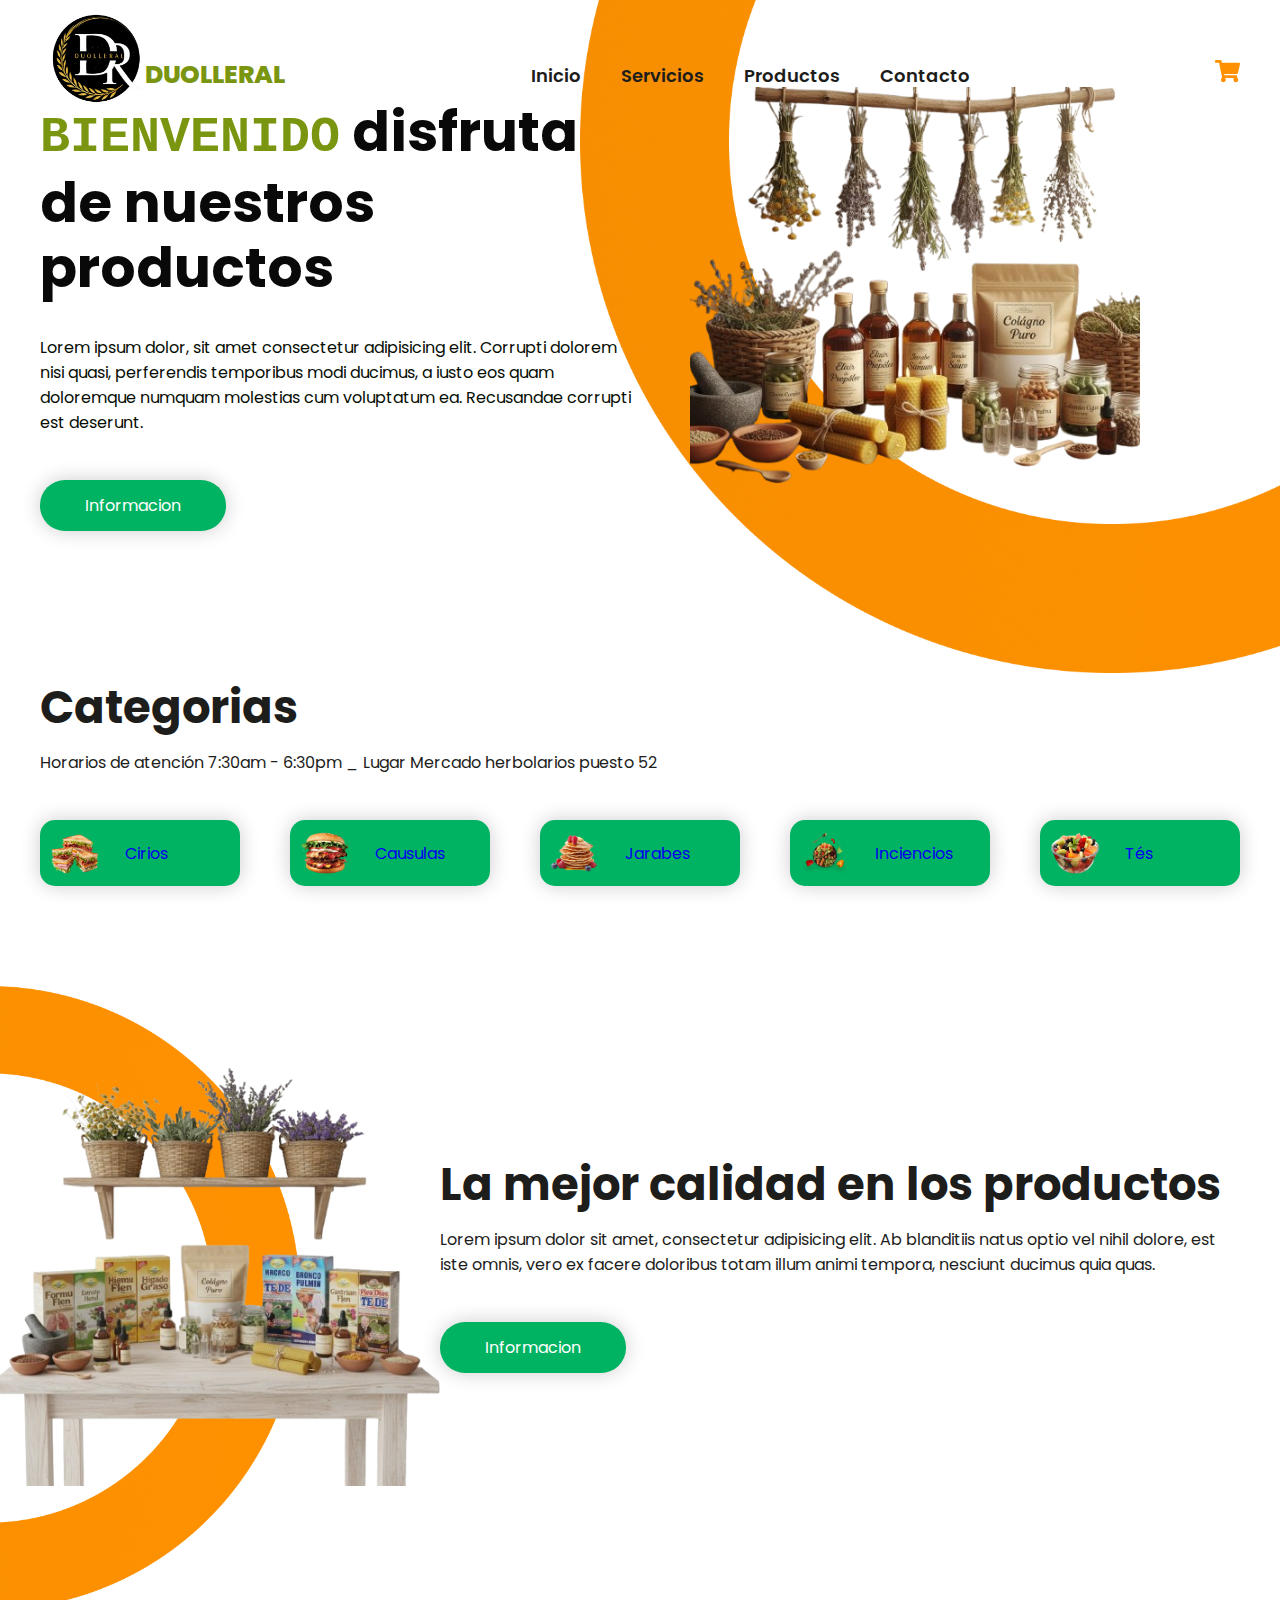
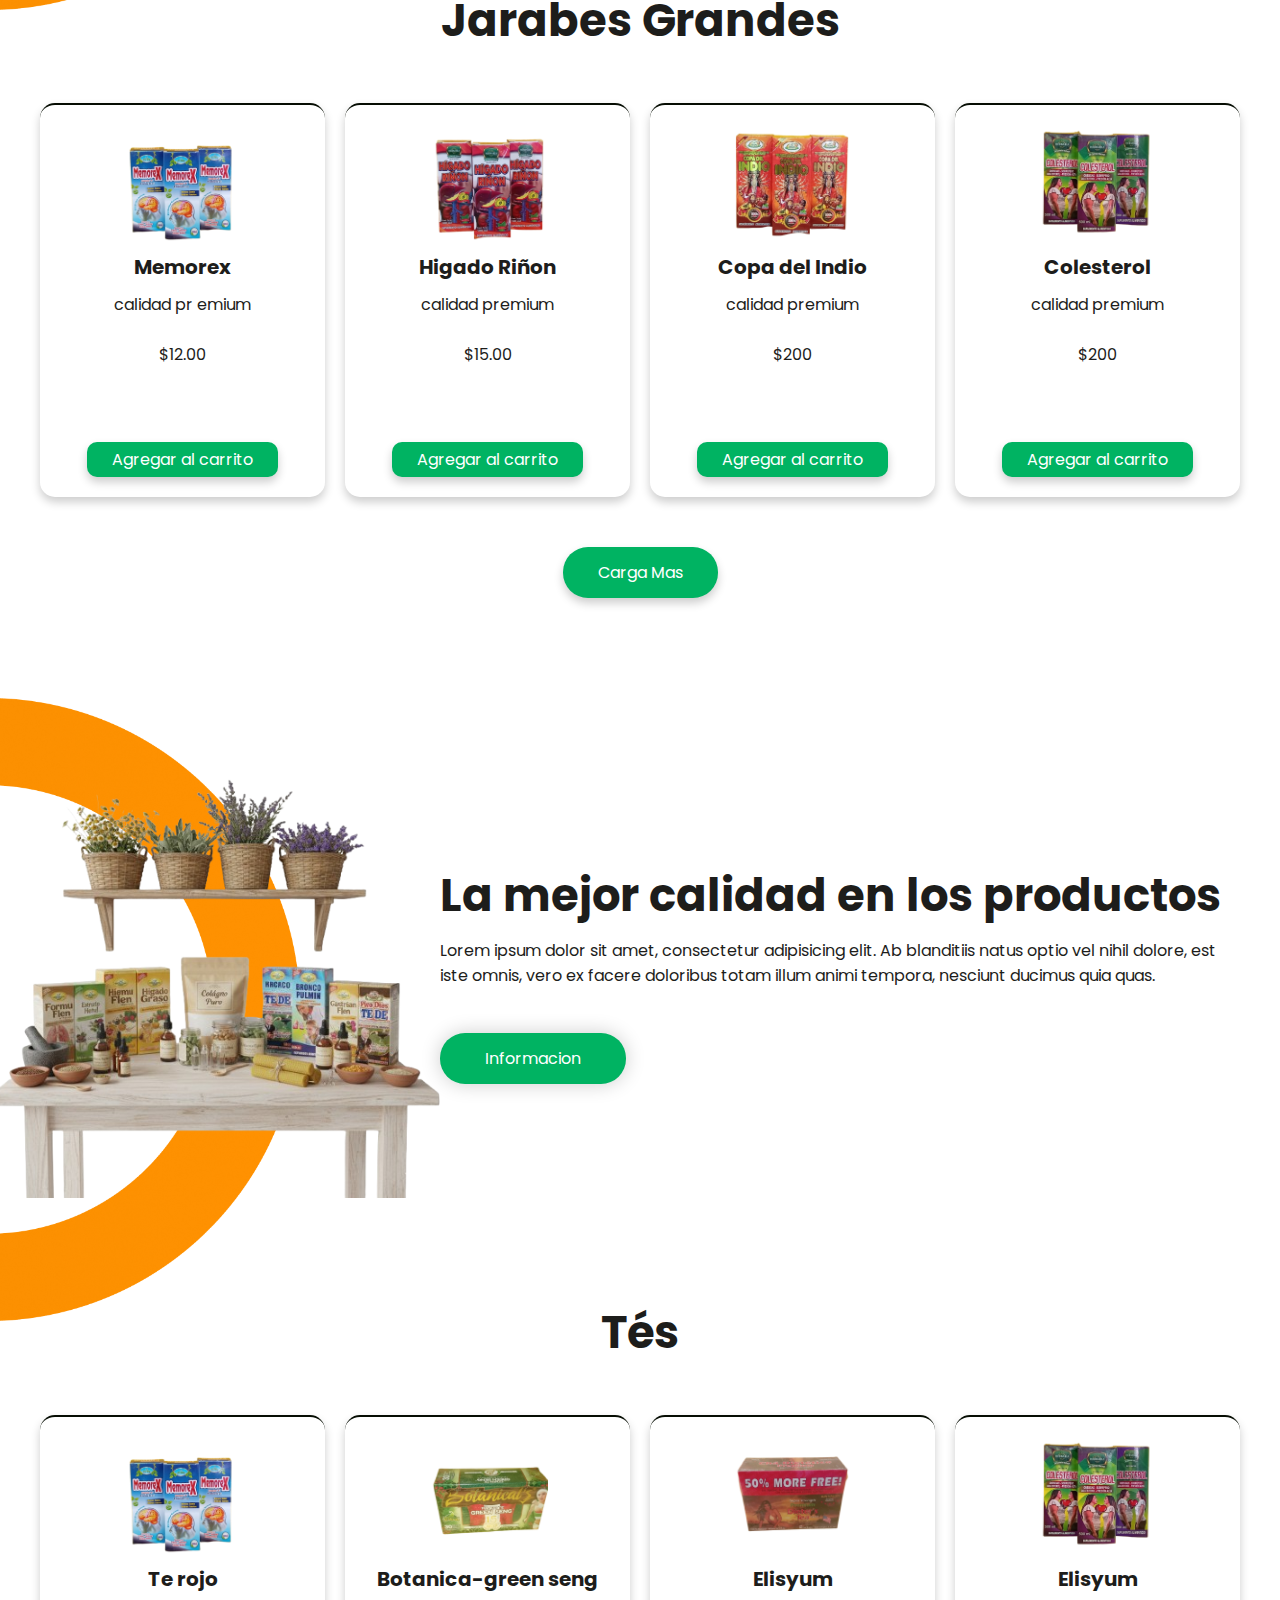
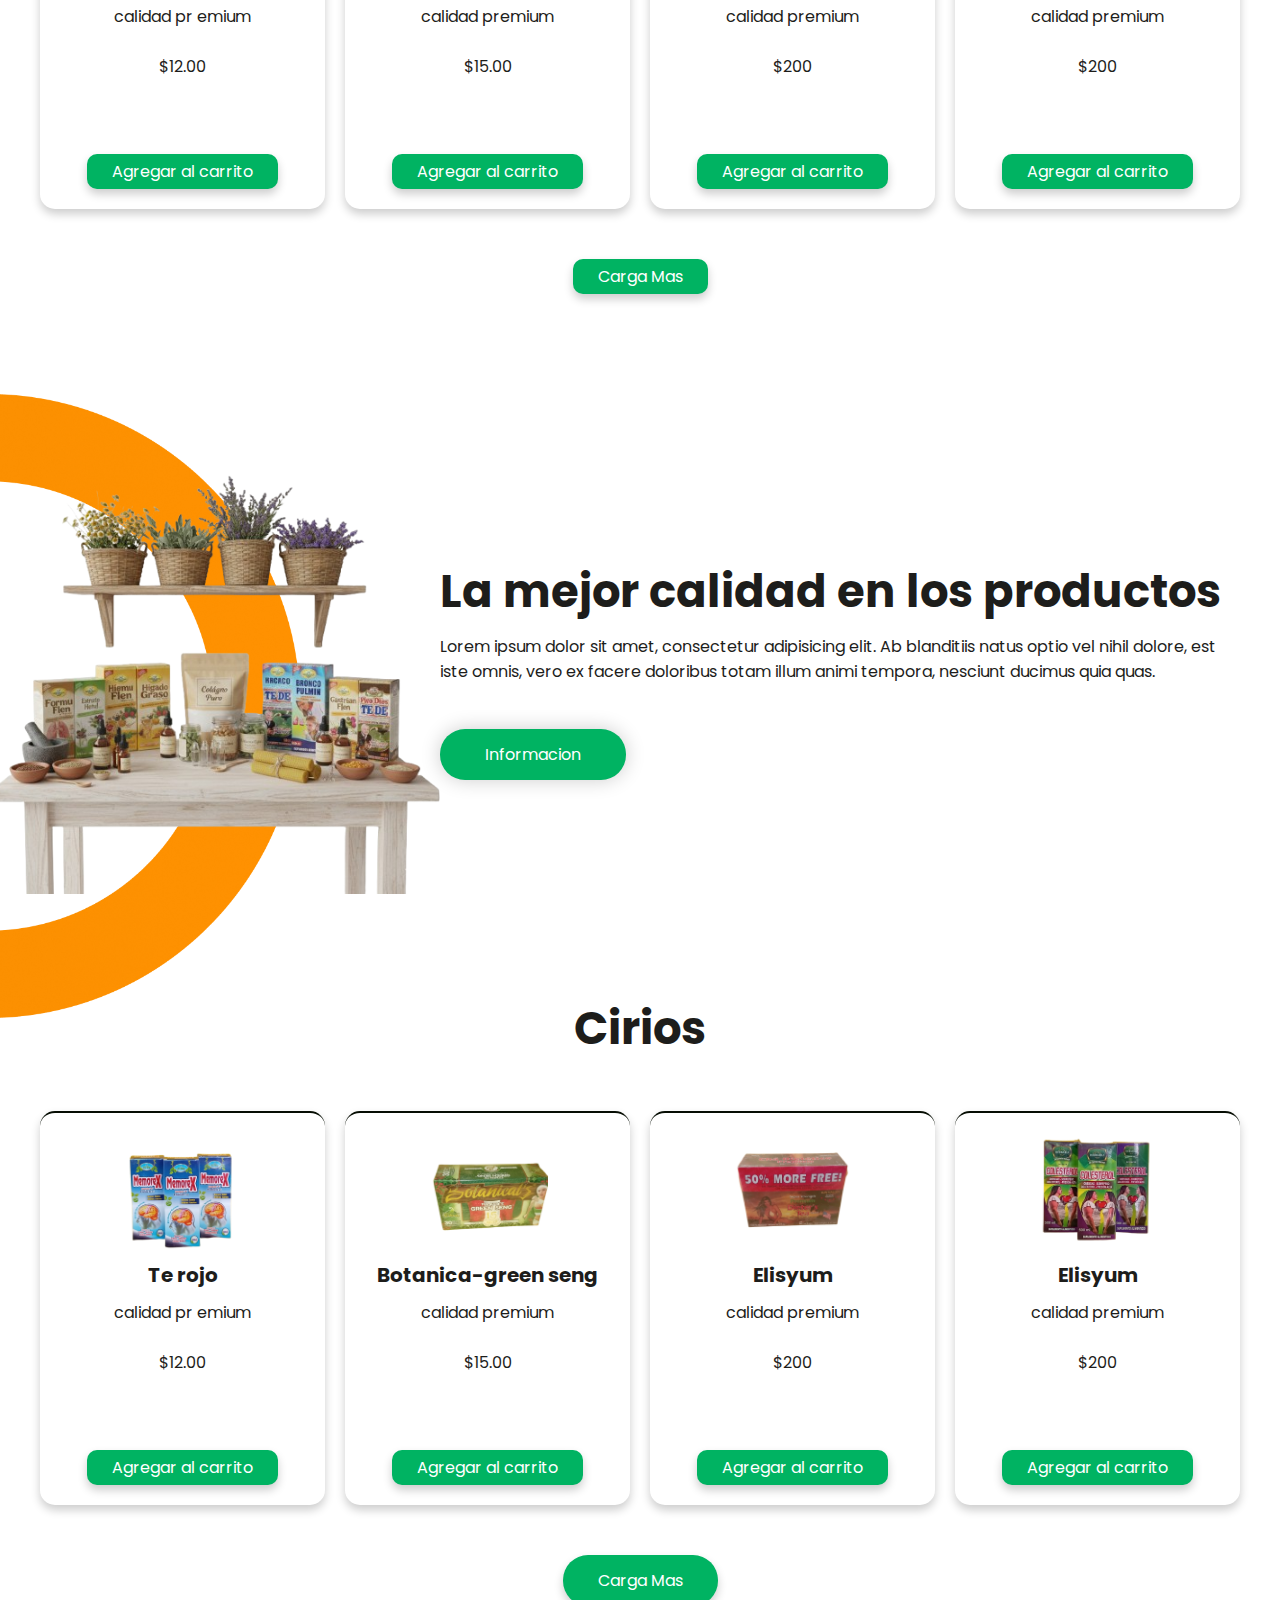
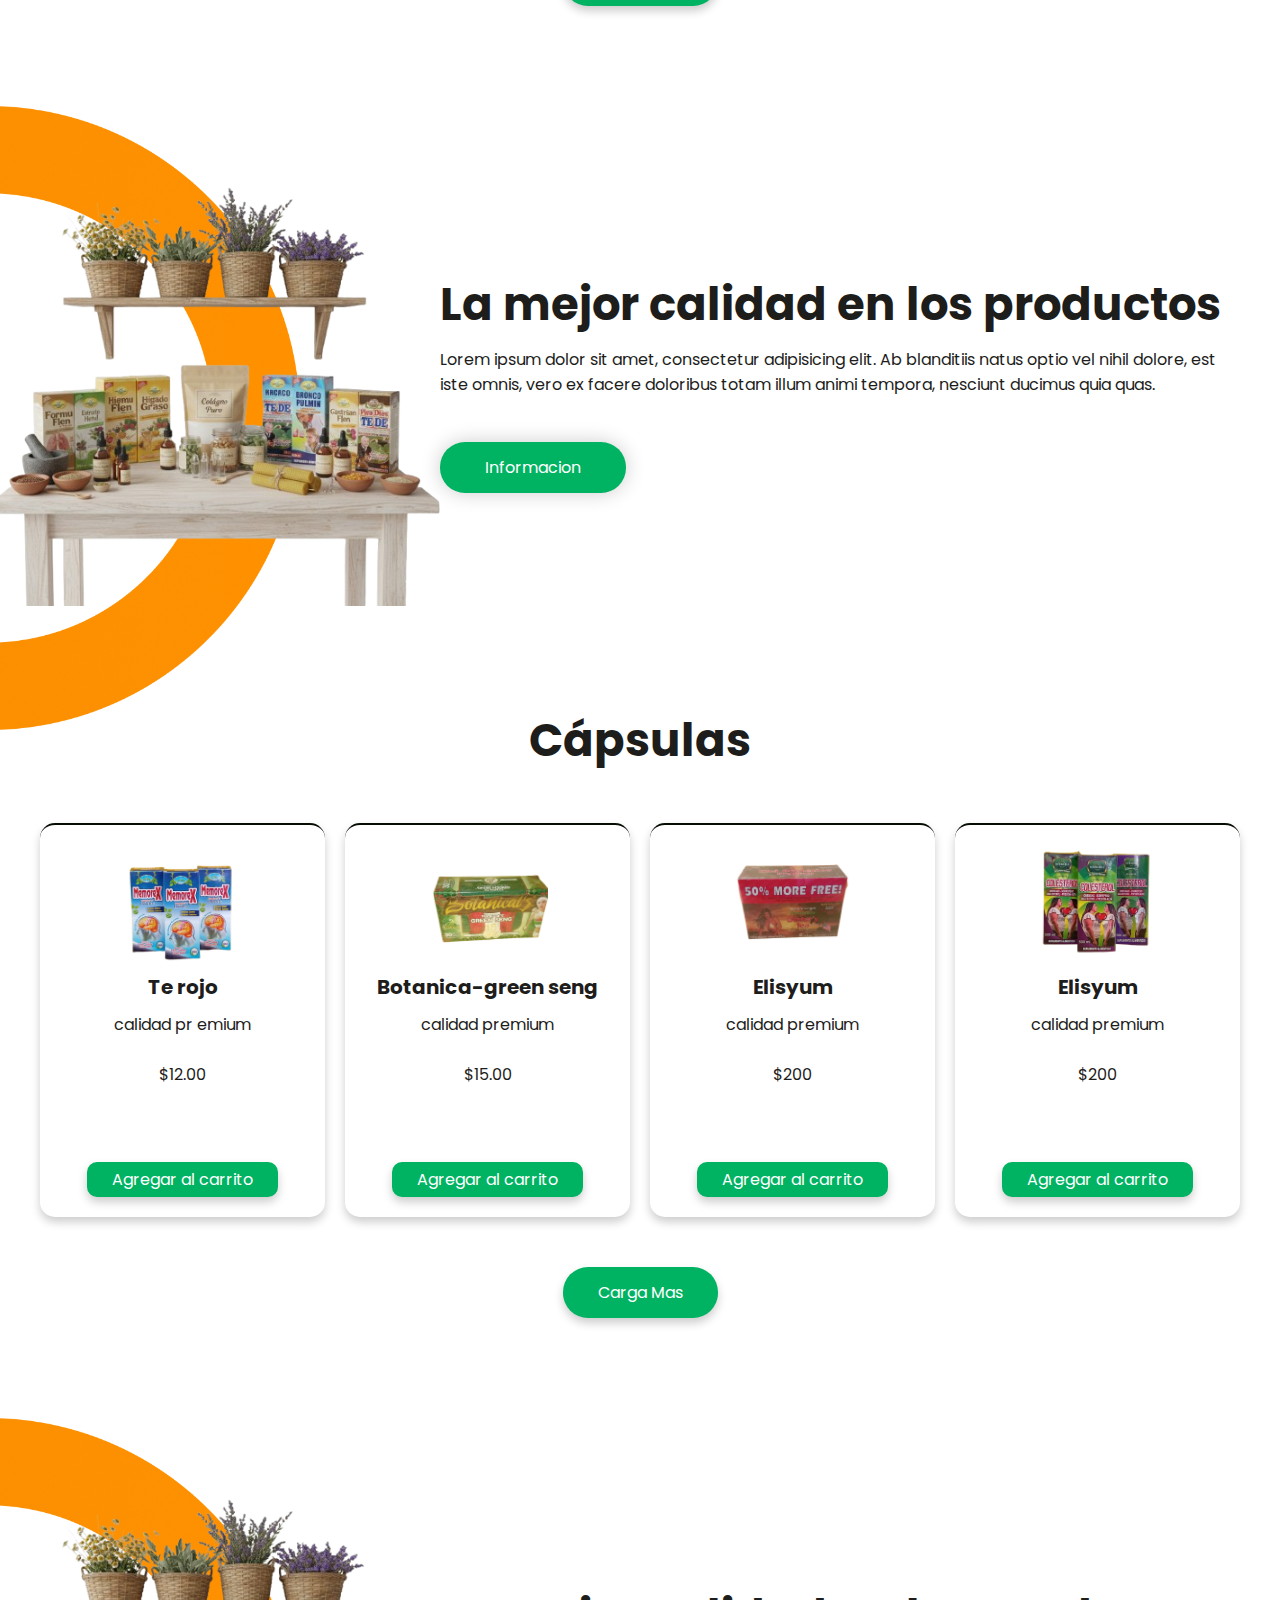
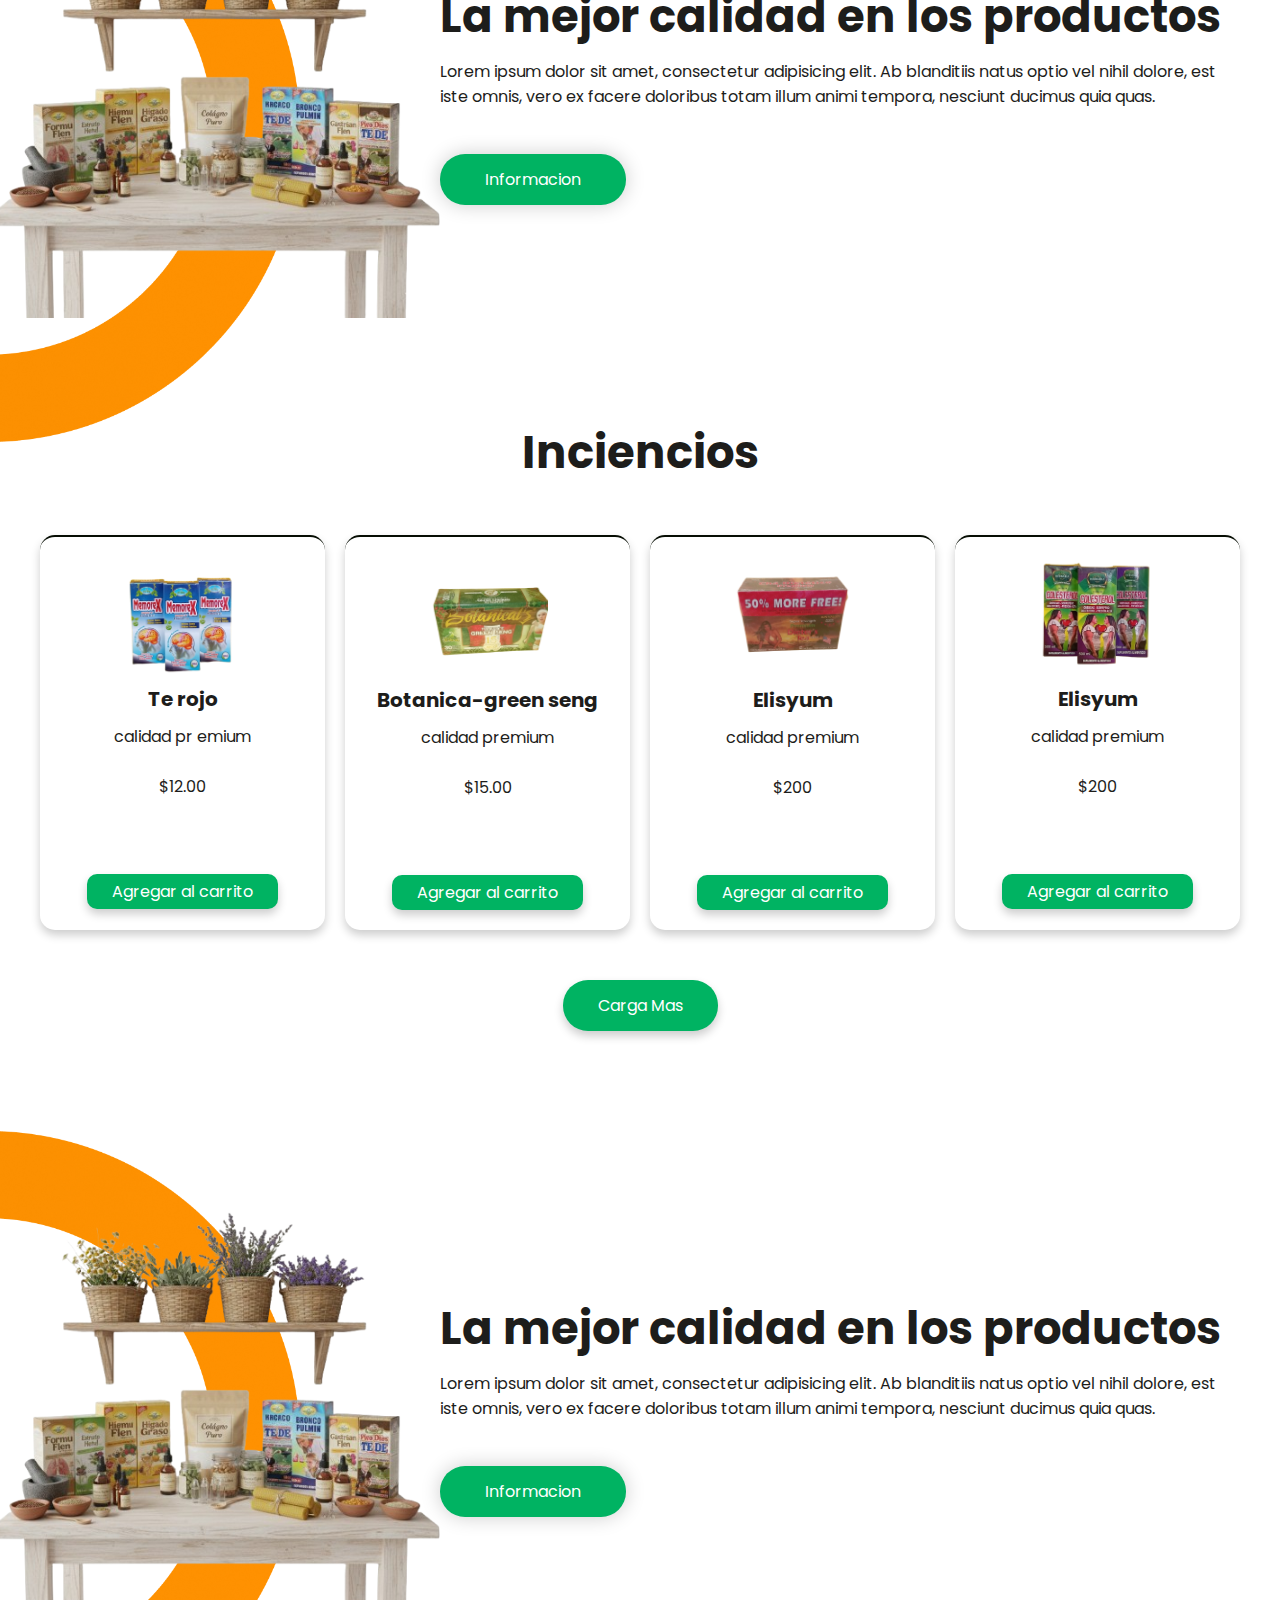
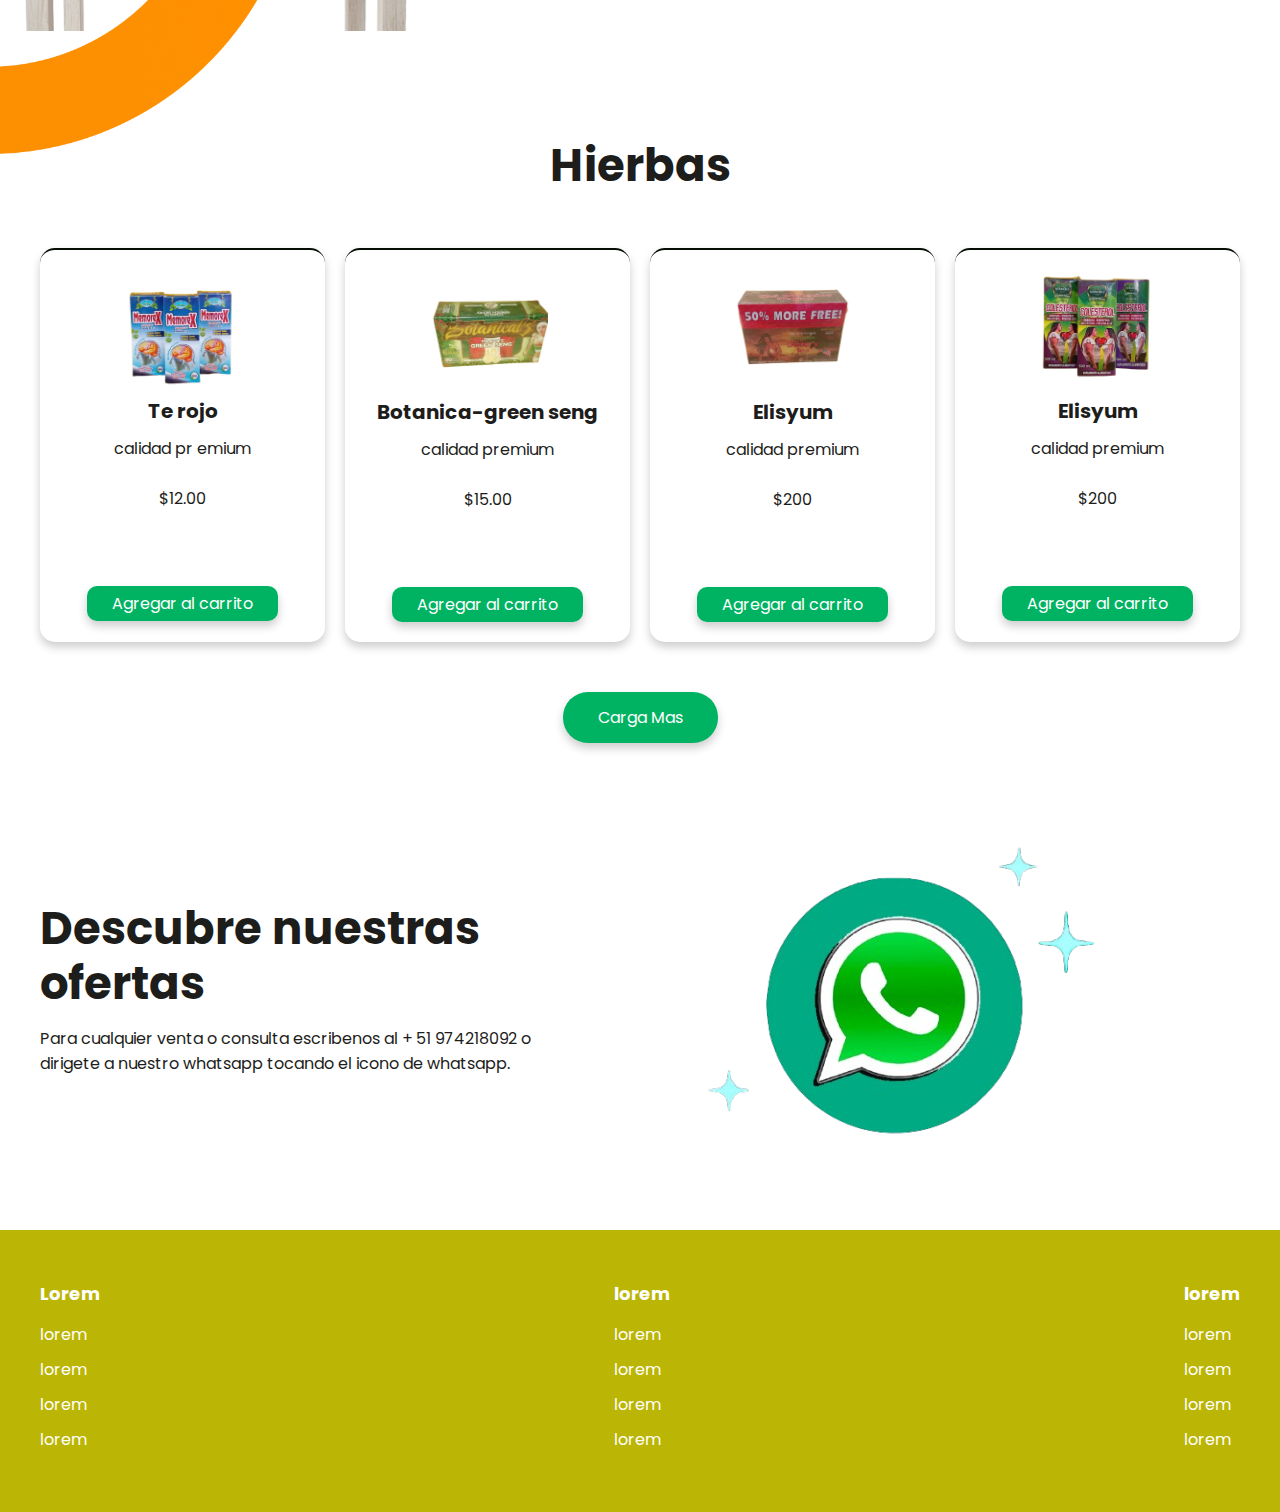
<file: index.html>
<!DOCTYPE html>
<html lang?="es">
<head>
    <meta name="google-site-verification" content="UzU-i4SzuVloUc5MDliF_AidzPD2BKU4Y1ADYNAqs1s" />
    <meta charset="UTF-8">
    <meta http-equiv="X-UA-Compatible" content="IE=edge">
    <meta name="viewport" content="width=device-width, initial-scale=1.0">
    <title>Duolleral</title>
    <link rel="stylesheet" href="style.css">
</head>
<body>

    <header class="header">

        <img class="bg" src="Imagenes/bg.png" alt="Fondo decorativo">
        <div class="menu container">
            <div class="duo">
                <img src="Imagenes/duolleral.png" alt="Logo Duolleral">
            </div>
            <a href="#" class="logo">Duolleral</a>
            <input type="checkbox" id="menu">
            <label for="menu">
                <img src="Imagenes/menu.png" class="menu-icono" alt="Icono de menú">
            </label>
            <nav class="navbar">
                <ul>
                    <li><a href="#">Inicio</a></li>
                    <li><a href="#">Servicios</a></li>
                    <li><a href="#">Productos</a></li>
                    <li><a href="#">Contacto</a></li>
                </ul>
            </nav>
            <div>
                <ul>
                    <li class="submenu">
                        <img src="Imagenes/car.svg" id="img-carrito" alt="carrito">
                        <div id="carrito">
                            <table id="lista-carrito">
                                <thead>
                                    <tr>
                                        <th>Imagen</th>
                                        <th>Nombre</th>
                                        <th>Precio</th>
                                        <th></th>
                                    </tr>
                                </thead>
                                <tbody></tbody>
                            </table>
                            <a href="#" id="Vaciar-carrito" class="btn-3">Vaciar-carrito</a>
                        </div>
                    </li>
                </ul>
            </div>

        </div>

        <div class="header-content container">
             
            <div class="header-txt">
                <h1> <samp class="ven">Bienvenido</samp> disfruta de nuestros productos</h1>
                <p>
                    Lorem ipsum dolor, sit amet consectetur
                    adipisicing elit. Corrupti dolorem nisi quasi, perferendis
                    temporibus modi ducimus, a iusto eos quam doloremque
                    numquam molestias cum voluptatum ea. Recusandae
                    corrupti est deserunt.
                </p>
                <a href="#" class="btn-1">Informacion</a>
            </div>
        
            <div class="header-img">
                <img src="Imagenes/unnamed-removebg-preview.png" alt="">
            </div>

        </div>

    </header>

    <section class="breakfast container">

        <h2>Categorias</h2>
        <p>
            Horarios de atención 7:30am - 6:30pm _
            Lugar Mercado herbolarios puesto 52
        </p>

        <div class="breakfast-content"> 
            <div class="breakfast-1">
                <img src="Imagenes/b3.png" alt="">
                <a href="#Cirios">Cirios</a>
            </div>

            <div class="breakfast-1">
                <img src="Imagenes/b1.png" alt="">
                <a href="#Cápsulas">Causulas</a>
            </div>

            <div class="breakfast-1">
                <img src="Imagenes/b2.png" alt="">
                <a href="#Jarabes">Jarabes</a>
            </div>

            <div class="breakfast-1">
                <img src="Imagenes/pl-1.png">             
                <a href="#Inciencios">Inciencios</a>
            </div>

            <div class="breakfast-1">
                <img src="Imagenes/b4.png" alt="">
                <a href="#Tés">Tés</a>
            </div>

        </div>

    </section>


    <section class="info">
        <a name="Jarabes"></a>
        <img class="bg-2" src="Imagenes/bg-2.png" alt="">
        <div class="info-content container">

            <div class="info-img">
                <img src="Imagenes/Gemini_Generated_Image_tolvtftolvtftolv-removebg-preview.png" alt="">
            </div>
             
            <div class="info-text">
                <h2>La mejor calidad en los productos</h2>
                <p>
                    Lorem ipsum dolor sit amet, consectetur adipisicing
                    elit. Ab blanditiis natus optio vel nihil
                    dolore, est iste omnis, vero ex facere doloribus
                    totam illum animi tempora, nesciunt ducimus quia
                    quas.
                </p>
                <a href="#Jarabes" class="btn-1">Informacion</a>
            </div>

        </div>

    </section>


    <main class="products container">
        <h2>Jarabes Grandes</h2>

        <div class="box-container" id="lista-1">

            <div class="box">
                <img src="Imagenes/1.png" alt="">
                <div class="product-txt">
                    <h3>Memorex</h3>
                    <p>calidad pr emium</p>
                    <p class="Precio">$12.00</p>
                    <a href="#" class="agregar-carrito btn-3" data-id="1">Agregar al carrito</a>
                </div>
            </div>

            <div class="box">
                <img src="Imagenes/2.png" alt="">
                <div class="product-txt">
                    <h3>Higado Riñon</h3>
                    <p>calidad premium</p>
                    <p class="Precio">$15.00</p>
                    <a href="#" class="agregar-carrito btn-3" data-id="2">Agregar al carrito</a>
                </div>
            </div>

            <div class="box">
                <img src="Imagenes/3.png" alt="">
                <div class="product-txt">
                    <h3>Copa del Indio</h3>
                    <p>calidad premium</p>
                    <p class="Precio">$200</p>
                    <a href="#" class="agregar-carrito btn-3" data-id="3">Agregar al carrito</a>
                </div>
            </div>

            <div class="box">
                <img src="Imagenes/4.png" alt="">
                <div class="product-txt">
                    <h3>Colesterol</h3>
                    <p>calidad premium</p>
                    <p class="Precio">$200</p>
                    <a href="#" class="agregar-carrito btn-3" data-id="4">Agregar al carrito</a>
                </div>
            </div>

            <div class="box">
                <img src="Imagenes/5.png" alt="">
                <div class="product-txt">
                    <h3>Cerv-iton</h3>
                    <p>calidad premium</p>
                    <p class="Precio">$200</p>
                    <a href="#" class="agregar-carrito btn-3" data-id="5">Agregar al carrito</a>
                </div>
            </div>

            <div class="box">
                <img src="Imagenes/6.png" alt="">
                <div class="product-txt">
                    <h3>Tocosh</h3>
                    <p>calidad premium</p>
                    <p class="Precio">$200</p>
                    <a href="#" class="agregar-carrito btn-3" data-id="6">Agregar al carrito</a>
                </div>
            </div>

            <div class="box">
                <img src="Imagenes/7.png" alt="">
                <div class="product-txt">
                    <h3>Prostazan</h3>
                    <p>calidad premium</p>
                    <p class="Precio">$200</p>
                    <a href="#" class="agregar-carrito btn-3" data-id="7">Agregar al carrito</a>
                </div>
            </div>

            <div class="box">
                <img src="Imagenes/8.png" alt="">
                <div class="product-txt">
                    <h3>Cartilago de Tiburon</h3>
                    <p>calidad premium</p>
                    <p class="Precio">$200</p>
                    <a href="#" class="agregar-carrito btn-3" data-id="8">Agregar al carrito</a>
                </div>
            </div>

             <div class="box">
                <img src="Imagenes/9.png " alt="">
                <div class="product-txt">
                    <h3>Colon Hemorroides</h3>
                    <p>calidad premium</p>
                    <p class="Precio">$12.00</p>
                    <a href="#" class="agregar-carrito btn-3" data-id="1">Agregar al carrito</a>
                </div>
            </div>

            <div class="box">
                <img src="Imagenes/10.png" alt="">
                <div class="product-txt">
                    <h3>Propoleo</h3>
                    <p>calidad premium</p>
                    <p class="Precio">$15.00</p>
                    <a href="#" class="agregar-carrito btn-3" data-id="2">Agregar al carrito</a>
                </div>
            </div>

            <div class="box">
                <img src="Imagenes/11.png" alt="">
                <div class="product-txt">
                    <h3>Mero Macho</h3>
                    <p>calidad premium</p>
                    <p class="Precio">$200</p>
                    <a href="#" class="agregar-carrito btn-3" data-id="3">Agregar al carrito</a>
                </div>
            </div>

            <div class="box">
                <img src="Imagenes/12.png" alt="">
                <div class="product-txt">
                    <h3>Formu Flen</h3>
                    <p>calidad premium</p>
                    <p class="Precio">$200</p>
                    <a href="#" class="agregar-carrito btn-3" data-id="4">Agregar al carrito</a>
                </div>
            </div>

            <div class="box">
                <img src="Imagenes/13.png" alt="">
                <div class="product-txt">
                    <h3>kholon Hemo</h3>
                    <p>calidad premium</p>
                    <p class="Precio">$200</p>
                    <a href="#" class="agregar-carrito btn-3" data-id="5">Agregar al carrito</a>
                </div>
            </div>

            <div class="box">
                <img src="Imagenes/14.png" alt="">
                <div class="product-txt">
                    <h3>Gatrizan</h3>
                    <p>calidad premium</p>
                    <p class="Precio">$200</p>
                    <a href="#" class="agregar-carrito btn-3" data-id="6">Agregar al carrito</a>
                </div>
            </div>

            <div class="box">
                <img src="Imagenes/15.png" alt="">
                <div class="product-txt">
                    <h3>0.44</h3>
                    <p>calidad premium</p>
                    <p class="Precio">$200</p>
                    <a href="#" class="agregar-carrito btn-3" data-id="7">Agregar al carrito</a>
                </div>
            </div>

             <div class="box">
                <img src="Imagenes/17.png " alt="">
                <div class="product-txt">
                    <h3>Thoro negro</h3>
                    <p>calidad premium</p>
                    <p class="Precio">$12.00</p>
                    <a href="#" class="agregar-carrito btn-3" data-id="1">Agregar al carrito</a>
                </div>
            </div>

            <div class="box">
                <img src="Imagenes/18.png" alt="">
                <div class="product-txt">
                    <h3>Higado Graso</h3>
                    <p>calidad premium</p>
                    <p class="Precio">$15.00</p>
                    <a href="#" class="agregar-carrito btn-3" data-id="2">Agregar al carrito</a>
                </div>
            </div>

            <div class="box">
                <img src="Imagenes/19.png" alt="">
                <div class="product-txt">
                    <h3>Higasan</h3>
                    <p>calidad premium</p>
                    <p class="Precio">$200</p>
                    <a href="#" class="agregar-carrito btn-3" data-id="3">Agregar al carrito</a>
                </div>
            </div>

            <div class="box">
                <img src="Imagenes/20.png" alt="">
                <div class="product-txt">
                    <h3>Pico de Dios Te De</h3>
                    <p>calidad premium</p>
                    <p class="Precio">$200</p>
                    <a href="#" class="agregar-carrito btn-3" data-id="4">Agregar al carrito</a>
                </div>
            </div>

            <div class="box">
                <img src="Imagenes/21.png" alt="">
                <div class="product-txt">
                    <h3>Vita cerebrina</h3>
                    <p>calidad premium</p>
                    <p class="Precio">$200</p>
                    <a href="#" class="agregar-carrito btn-3" data-id="5">Agregar al carrito</a>
                </div>
            </div>

            <div class="box">
                <img src="Imagenes/22.png" alt="">
                <div class="product-txt">
                    <h3>Raiz de Valeriana</h3>
                    <p>calidad premium</p>
                    <p class="Precio">$200</p>
                    <a href="#" class="agregar-carrito btn-3" data-id="6">Agregar al carrito</a>
                </div>
            </div>

            <div class="box">
                <img src="Imagenes/23.png" alt="">
                <div class="product-txt">
                    <h3>Rompe Calculos</h3>
                    <p>calidad premium</p>
                    <p class="Precio">$200</p>
                    <a href="#" class="agregar-carrito btn-3" data-id="7">Agregar al carrito</a>
                </div>
            </div>

            <div class="box">
                <img src="Imagenes/24.png" alt="">
                <div class="product-txt">
                    <h3>Bronco Pulmin</h3>
                    <p>calidad premium</p>
                    <p class="Precio">$200</p>
                    <a href="#" class="agregar-carrito btn-3" data-id="8">Agregar al carrito</a>
                </div>
            </div>

             <div class="box">
                <img src="Imagenes/25.png " alt="">
                <div class="product-txt">
                    <h3>Saw Palmeto</h3>
                    <p>calidad premium</p>
                    <p class="Precio">$12.00</p>
                    <a href="#" class="agregar-carrito btn-3" data-id="1">Agregar al carrito</a>
                </div>
            </div>

            <div class="box">
                <img src="Imagenes/26.png" alt="">
                <div class="product-txt">
                    <h3>Colon Hemorroides</h3>
                    <p>calidad premium</p>
                    <p class="Precio">$15.00</p>
                    <a href="#" class="agregar-carrito btn-3" data-id="2">Agregar al carrito</a>
                </div>
            </div>

            <div class="box">
                <img src="Imagenes/27.png" alt="">
                <div class="product-txt">
                    <h3>Sistema Nervioso</h3>
                    <p>calidad premium</p>
                    <p class="Precio">$200</p>
                    <a href="#" class="agregar-carrito btn-3" data-id="3">Agregar al carrito</a>
                </div>
            </div>

            <div class="box">
                <img src="Imagenes/28.png" alt="">
                <div class="product-txt">
                    <h3>Penca de Tuna</h3>
                    <p>calidad premium</p>
                    <p class="Precio">$200</p>
                    <a href="#" class="agregar-carrito btn-3" data-id="4">Agregar al carrito</a>
                </div>
            </div>

            <div class="box">
                <img src="Imagenes/29.png" alt="">
                <div class="product-txt">
                    <h3>Tutuma y Ajos</h3>
                    <p>calidad premium</p>
                    <p class="Precio">$200</p>
                    <a href="#" class="agregar-carrito btn-3" data-id="5">Agregar al carrito</a>
                </div>
            </div>

            <div class="box">
                <img src="Imagenes/30.png" alt="">
                <div class="product-txt">
                    <h3>Alcachofa</h3>
                    <p>calidad premium</p>
                    <p class="Precio">$200</p>
                    <a href="#" class="agregar-carrito btn-3" data-id="6">Agregar al carrito</a>
                </div>
            </div>

            <div class="box">
                <img src="Imagenes/31.png" alt="">
                <div class="product-txt">
                    <h3>4 Toros</h3>
                    <p>calidad premium</p>
                    <p class="Precio">$200</p>
                    <a href="#" class="agregar-carrito btn-3" data-id="7">Agregar al carrito</a>
                </div>
            </div>

            <div class="box">
                <img src="Imagenes/32.png" alt="">
                <div class="product-txt">
                    <h3>Zust-nerv</h3>
                    <p>calidad premium</p>
                    <p class="Precio">$200</p>
                    <a href="#" class="agregar-carrito btn-3" data-id="8">Agregar al carrito</a>
                </div>
            </div>

             <div class="box">
                <img src="Imagenes/33.png " alt="">
                <div class="product-txt">
                    <h3>Propoleo Puro</h3>
                    <p>calidad premium</p>
                    <p class="Precio">$12.00</p>
                    <a href="#" class="agregar-carrito btn-3" data-id="1">Agregar al carrito</a>
                </div>
            </div>

        </div>

        <div class="btn-2" id="load-more">Carga Mas</div>

    </main>

     <section class="info">
         <a name="Tés"></a>
        <img class="bg-2" src="Imagenes/bg-2.png" alt="">
        <div class="info-content container">

            <div class="info-img">
                <img src="Imagenes/Gemini_Generated_Image_tolvtftolvtftolv-removebg-preview.png" alt="">
            </div>
             
            <div class="info-text">
                <h2>La mejor calidad en los productos</h2>
                <p>
                    Lorem ipsum dolor sit amet, consectetur adipisicing
                    elit. Ab blanditiis natus optio vel nihil
                    dolore, est iste omnis, vero ex facere doloribus
                    totam illum animi tempora, nesciunt ducimus quia
                    quas.
                </p>
                <a href="#Tés" class="btn-1">Informacion</a>
            </div>

        </div>

    </section>

    <main class="products container">
        <h2>Tés</h2>

        <div class="box-container" id="lista-1">

            <div class="box">
                <img src="Imagenes/1.png" alt="">
                <div class="product-txt">
                    <h3>Te rojo</h3>
                    <p>calidad pr emium</p>
                    <p class="Precio">$12.00</p>
                    <a href="#" class="agregar-carrito btn-3" data-id="1">Agregar al carrito</a>
                </div>
            </div>

           <div class="box">
                <img src="Imagenes/plan_2-removebg-preview.png" alt="">
                <div class="product-txt">
                    <h3>Botanica-green seng</h3>
                    <p>calidad premium</p>
                    <p class="Precio">$15.00</p>
                    <a href="#" class="agregar-carrito btn-3" data-id="2">Agregar al carrito</a>
                </div>
            </div>

           <div class="box">
                <img src="Imagenes/pla_1-removebg-preview.png" alt="">
                <div class="product-txt">
                    <h3>Elisyum</h3>
                    <p>calidad premium</p>
                    <p class="Precio">$200</p>
                    <a href="#" class="agregar-carrito btn-3" data-id="3">Agregar al carrito</a>
                </div>
            </div>

            <div class="box">
                <img src="Imagenes/4.png" alt="">
                <div class="product-txt">
                    <h3>Elisyum</h3>
                    <p>calidad premium</p>
                    <p class="Precio">$200</p>
                    <a href="#" class="agregar-carrito btn-3" data-id="4">Agregar al carrito</a>
                </div>
            </div>

            <div class="box">
                <img src="Imagenes/5.png" alt="">
                <div class="product-txt">
                    <h3>Elisyum</h3>
                    <p>calidad premium</p>
                    <p class="Precio">$200</p>
                    <a href="#" class="agregar-carrito btn-3" data-id="5">Agregar al carrito</a>
                </div>
            </div>

            <div class="box">
                <img src="Imagenes/6.png" alt="">
                <div class="product-txt">
                    <h3>Elisyum</h3>
                    <p>calidad premium</p>
                    <p class="Precio">$200</p>
                    <a href="#" class="agregar-carrito btn-3" data-id="6">Agregar al carrito</a>
                </div>
            </div>

            <div class="box">
                <img src="Imagenes/7.png" alt="">
                <div class="product-txt">
                    <h3>Elisyum</h3>
                    <p>calidad premium</p>
                    <p class="Precio">$200</p>
                    <a href="#" class="agregar-carrito btn-3" data-id="7">Agregar al carrito</a>
                </div>
            </div>

            <div class="box">
                <img src="Imagenes/8.png" alt="">
                <div class="product-txt">
                    <h3>Elisyum</h3>
                    <p>calidad premium</p>
                    <p class="Precio">$200</p>
                    <a href="#" class="agregar-carrito btn-3" data-id="8">Agregar al carrito</a>
                </div>
            </div>

        </div>

        <div class="btn-3" id="load-more">Carga Mas</div>

    </main>

     <section class="info">
        <a name="Cirios"></a>
        <img class="bg-2" src="Imagenes/bg-2.png" alt="">
        <div class="info-content container">

            <div class="info-img">
                <img src="Imagenes/Gemini_Generated_Image_tolvtftolvtftolv-removebg-preview.png" alt="">
            </div>
             
            <div class="info-text">
                <h2>La mejor calidad en los productos</h2>
                <p>
                    Lorem ipsum dolor sit amet, consectetur adipisicing
                    elit. Ab blanditiis natus optio vel nihil
                    dolore, est iste omnis, vero ex facere doloribus
                    totam illum animi tempora, nesciunt ducimus quia
                    quas.
                </p>
                <a href="#Cirios" class="btn-1">Informacion</a>
            </div>

        </div>

    </section>

    <main class="products container">

        <h2>Cirios</h2>

        <div class="box-container" id="lista-1">

            <div class="box">
                <img src="Imagenes/1.png" alt="">
                <div class="product-txt">
                    <h3>Te rojo</h3>
                    <p>calidad pr emium</p>
                    <p class="Precio">$12.00</p>
                    <a href="#" class="agregar-carrito btn-3" data-id="1">Agregar al carrito</a>
                </div>
            </div>

           <div class="box">
                <img src="Imagenes/plan_2-removebg-preview.png" alt="">
                <div class="product-txt">
                    <h3>Botanica-green seng</h3>
                    <p>calidad premium</p>
                    <p class="Precio">$15.00</p>
                    <a href="#" class="agregar-carrito btn-3" data-id="2">Agregar al carrito</a>
                </div>
            </div>

           <div class="box">
                <img src="Imagenes/pla_1-removebg-preview.png" alt="">
                <div class="product-txt">
                    <h3>Elisyum</h3>
                    <p>calidad premium</p>
                    <p class="Precio">$200</p>
                    <a href="#" class="agregar-carrito btn-3" data-id="3">Agregar al carrito</a>
                </div>
            </div>

            <div class="box">
                <img src="Imagenes/4.png" alt="">
                <div class="product-txt">
                    <h3>Elisyum</h3>
                    <p>calidad premium</p>
                    <p class="Precio">$200</p>
                    <a href="#" class="agregar-carrito btn-3" data-id="4">Agregar al carrito</a>
                </div>
            </div>

            <div class="box">
                <img src="Imagenes/5.png" alt="">
                <div class="product-txt">
                    <h3>Elisyum</h3>
                    <p>calidad premium</p>
                    <p class="Precio">$200</p>
                    <a href="#" class="agregar-carrito btn-3" data-id="5">Agregar al carrito</a>
                </div>
            </div>

            <div class="box">
                <img src="Imagenes/6.png" alt="">
                <div class="product-txt">
                    <h3>Elisyum</h3>
                    <p>calidad premium</p>
                    <p class="Precio">$200</p>
                    <a href="#" class="agregar-carrito btn-3" data-id="6">Agregar al carrito</a>
                </div>
            </div>

            <div class="box">
                <img src="Imagenes/7.png" alt="">
                <div class="product-txt">
                    <h3>Elisyum</h3>
                    <p>calidad premium</p>
                    <p class="Precio">$200</p>
                    <a href="#" class="agregar-carrito btn-3" data-id="7">Agregar al carrito</a>
                </div>
            </div>

            <div class="box">
                <img src="Imagenes/8.png" alt="">
                <div class="product-txt">
                    <h3>Elisyum</h3>
                    <p>calidad premium</p>
                    <p class="Precio">$200</p>
                    <a href="#" class="agregar-carrito btn-3" data-id="8">Agregar al carrito</a>
                </div>
            </div>

        </div>

        <div class="btn-4" id="load-more">Carga Mas</div>

    </main>

     <section class="info">
        <a name="Cápsulas"></a>
        <img class="bg-2" src="Imagenes/bg-2.png" alt="">
        <div class="info-content container">

            <div class="info-img">
                <img src="Imagenes/Gemini_Generated_Image_tolvtftolvtftolv-removebg-preview.png" alt="">
            </div>
             
            <div class="info-text">
                <h2>La mejor calidad en los productos</h2>
                <p>
                    Lorem ipsum dolor sit amet, consectetur adipisicing
                    elit. Ab blanditiis natus optio vel nihil
                    dolore, est iste omnis, vero ex facere doloribus
                    totam illum animi tempora, nesciunt ducimus quia
                    quas.
                </p>
                <a href="#Cápsulas" class="btn-1">Informacion</a>
            </div>

        </div>

    </section>

    <main class="products container">
        <h2>Cápsulas</h2>

        <div class="box-container" id="lista-1">

            <div class="box">
                <img src="Imagenes/1.png" alt="">
                <div class="product-txt">
                    <h3>Te rojo</h3>
                    <p>calidad pr emium</p>
                    <p class="Precio">$12.00</p>
                    <a href="#" class="agregar-carrito btn-3" data-id="1">Agregar al carrito</a>
                </div>
            </div>

           <div class="box">
                <img src="Imagenes/plan_2-removebg-preview.png" alt="">
                <div class="product-txt">
                    <h3>Botanica-green seng</h3>
                    <p>calidad premium</p>
                    <p class="Precio">$15.00</p>
                    <a href="#" class="agregar-carrito btn-3" data-id="2">Agregar al carrito</a>
                </div>
            </div>

           <div class="box">
                <img src="Imagenes/pla_1-removebg-preview.png" alt="">
                <div class="product-txt">
                    <h3>Elisyum</h3>
                    <p>calidad premium</p>
                    <p class="Precio">$200</p>
                    <a href="#" class="agregar-carrito btn-3" data-id="3">Agregar al carrito</a>
                </div>
            </div>

            <div class="box">
                <img src="Imagenes/4.png" alt="">
                <div class="product-txt">
                    <h3>Elisyum</h3>
                    <p>calidad premium</p>
                    <p class="Precio">$200</p>
                    <a href="#" class="agregar-carrito btn-3" data-id="4">Agregar al carrito</a>
                </div>
            </div>

            <div class="box">
                <img src="Imagenes/5.png" alt="">
                <div class="product-txt">
                    <h3>Elisyum</h3>
                    <p>calidad premium</p>
                    <p class="Precio">$200</p>
                    <a href="#" class="agregar-carrito btn-3" data-id="5">Agregar al carrito</a>
                </div>
            </div>

            <div class="box">
                <img src="Imagenes/6.png" alt="">
                <div class="product-txt">
                    <h3>Elisyum</h3>
                    <p>calidad premium</p>
                    <p class="Precio">$200</p>
                    <a href="#" class="agregar-carrito btn-3" data-id="6">Agregar al carrito</a>
                </div>
            </div>

            <div class="box">
                <img src="Imagenes/7.png" alt="">
                <div class="product-txt">
                    <h3>Elisyum</h3>
                    <p>calidad premium</p>
                    <p class="Precio">$200</p>
                    <a href="#" class="agregar-carrito btn-3" data-id="7">Agregar al carrito</a>
                </div>
            </div>

            <div class="box">
                <img src="Imagenes/8.png" alt="">
                <div class="product-txt">
                    <h3>Elisyum</h3>
                    <p>calidad premium</p>
                    <p class="Precio">$200</p>
                    <a href="#" class="agregar-carrito btn-3" data-id="8">Agregar al carrito</a>
                </div>
            </div>

        </div>

        <div class="btn-5" id="load-more">Carga Mas</div>

    </main>

     <section class="info">
        <a name="Inciencios"></a>
        <img class="bg-2" src="Imagenes/bg-2.png" alt="">
        <div class="info-content container">

            <div class="info-img">
                <img src="Imagenes/Gemini_Generated_Image_tolvtftolvtftolv-removebg-preview.png" alt="">
            </div>
             
            <div class="info-text">
                <h2>La mejor calidad en los productos</h2>
                <p>
                    Lorem ipsum dolor sit amet, consectetur adipisicing
                    elit. Ab blanditiis natus optio vel nihil
                    dolore, est iste omnis, vero ex facere doloribus
                    totam illum animi tempora, nesciunt ducimus quia
                    quas.
                </p>
                <a href="#Inciencios" class="btn-1">Informacion</a>
            </div>

        </div>

    </section>

    <main class="products container">
        <h2>Inciencios</h2>

        <div class="box-container" id="lista-1">

            <div class="box">
                <img src="Imagenes/1.png" alt="">
                <div class="product-txt">
                    <h3>Te rojo</h3>
                    <p>calidad pr emium</p>
                    <p class="Precio">$12.00</p>
                    <a href="#" class="agregar-carrito btn-3" data-id="1">Agregar al carrito</a>
                </div>
            </div>

           <div class="box">
                <img src="Imagenes/plan_2-removebg-preview.png" alt="">
                <div class="product-txt">
                    <h3>Botanica-green seng</h3>
                    <p>calidad premium</p>
                    <p class="Precio">$15.00</p>
                    <a href="#" class="agregar-carrito btn-3" data-id="2">Agregar al carrito</a>
                </div>
            </div>

           <div class="box">
                <img src="Imagenes/pla_1-removebg-preview.png" alt="">
                <div class="product-txt">
                    <h3>Elisyum</h3>
                    <p>calidad premium</p>
                    <p class="Precio">$200</p>
                    <a href="#" class="agregar-carrito btn-3" data-id="3">Agregar al carrito</a>
                </div>
            </div>

            <div class="box">
                <img src="Imagenes/4.png" alt="">
                <div class="product-txt">
                    <h3>Elisyum</h3>
                    <p>calidad premium</p>
                    <p class="Precio">$200</p>
                    <a href="#" class="agregar-carrito btn-3" data-id="4">Agregar al carrito</a>
                </div>
            </div>

            <div class="box">
                <img src="Imagenes/5.png" alt="">
                <div class="product-txt">
                    <h3>Elisyum</h3>
                    <p>calidad premium</p>
                    <p class="Precio">$200</p>
                    <a href="#" class="agregar-carrito btn-3" data-id="5">Agregar al carrito</a>
                </div>
            </div>

            <div class="box">
                <img src="Imagenes/6.png" alt="">
                <div class="product-txt">
                    <h3>Elisyum</h3>
                    <p>calidad premium</p>
                    <p class="Precio">$200</p>
                    <a href="#" class="agregar-carrito btn-3" data-id="6">Agregar al carrito</a>
                </div>
            </div>

            <div class="box">
                <img src="Imagenes/7.png" alt="">
                <div class="product-txt">
                    <h3>Elisyum</h3>
                    <p>calidad premium</p>
                    <p class="Precio">$200</p>
                    <a href="#" class="agregar-carrito btn-3" data-id="7">Agregar al carrito</a>
                </div>
            </div>

            <div class="box">
                <img src="Imagenes/8.png" alt="">
                <div class="product-txt">
                    <h3>Elisyum</h3>
                    <p>calidad premium</p>
                    <p class="Precio">$200</p>
                    <a href="#" class="agregar-carrito btn-3" data-id="8">Agregar al carrito</a>
                </div>
            </div>

        </div>

        <div class="btn-7" id="load-more">Carga Mas</div>

    </main>

     <section class="info">

        <img class="bg-2" src="Imagenes/bg-2.png" alt="">
        <div class="info-content container">

            <div class="info-img">
                <img src="Imagenes/Gemini_Generated_Image_tolvtftolvtftolv-removebg-preview.png" alt="">
            </div>
             
            <div class="info-text">
                <h2>La mejor calidad en los productos</h2>
                <p>
                    Lorem ipsum dolor sit amet, consectetur adipisicing
                    elit. Ab blanditiis natus optio vel nihil
                    dolore, est iste omnis, vero ex facere doloribus
                    totam illum animi tempora, nesciunt ducimus quia
                    quas.
                </p>
                <a href="#Jarabes" class="btn-1">Informacion</a>
            </div>

        </div>

    </section>

    <main class="products container">
        <a name="Suplementos"></a>
        <h2>Hierbas</h2>

        <div class="box-container" id="lista-1">

            <div class="box">
                <img src="Imagenes/1.png" alt="">
                <div class="product-txt">
                    <h3>Te rojo</h3>
                    <p>calidad pr emium</p>
                    <p class="Precio">$12.00</p>
                    <a href="#" class="agregar-carrito btn-3" data-id="1">Agregar al carrito</a>
                </div>
            </div>

           <div class="box">
                <img src="Imagenes/plan_2-removebg-preview.png" alt="">
                <div class="product-txt">
                    <h3>Botanica-green seng</h3>
                    <p>calidad premium</p>
                    <p class="Precio">$15.00</p>
                    <a href="#" class="agregar-carrito btn-3" data-id="2">Agregar al carrito</a>
                </div>
            </div>

           <div class="box">
                <img src="Imagenes/pla_1-removebg-preview.png" alt="">
                <div class="product-txt">
                    <h3>Elisyum</h3>
                    <p>calidad premium</p>
                    <p class="Precio">$200</p>
                    <a href="#" class="agregar-carrito btn-3" data-id="3">Agregar al carrito</a>
                </div>
            </div>

            <div class="box">
                <img src="Imagenes/4.png" alt="">
                <div class="product-txt">
                    <h3>Elisyum</h3>
                    <p>calidad premium</p>
                    <p class="Precio">$200</p>
                    <a href="#" class="agregar-carrito btn-3" data-id="4">Agregar al carrito</a>
                </div>
            </div>

            <div class="box">
                <img src="Imagenes/5.png" alt="">
                <div class="product-txt">
                    <h3>Elisyum</h3>
                    <p>calidad premium</p>
                    <p class="Precio">$200</p>
                    <a href="#" class="agregar-carrito btn-3" data-id="5">Agregar al carrito</a>
                </div>
            </div>

            <div class="box">
                <img src="Imagenes/6.png" alt="">
                <div class="product-txt">
                    <h3>Elisyum</h3>
                    <p>calidad premium</p>
                    <p class="Precio">$200</p>
                    <a href="#" class="agregar-carrito btn-3" data-id="6">Agregar al carrito</a>
                </div>
            </div>

            <div class="box">
                <img src="Imagenes/7.png" alt="">
                <div class="product-txt">
                    <h3>Elisyum</h3>
                    <p>calidad premium</p>
                    <p class="Precio">$200</p>
                    <a href="#" class="agregar-carrito btn-3" data-id="7">Agregar al carrito</a>
                </div>
            </div>

            <div class="box">
                <img src="Imagenes/8.png" alt="">
                <div class="product-txt">
                    <h3>Elisyum</h3>
                    <p>calidad premium</p>
                    <p class="Precio">$200</p>
                    <a href="#" class="agregar-carrito btn-3" data-id="8">Agregar al carrito</a>
                </div>
            </div>

        </div>

        <div class="btn-8" id="load-more">Carga Mas</div>

    </main>


    <section class="app container">

        <div class="app-txt">

            <h2>Descubre nuestras ofertas</h2>
            <p>
                Para cualquier venta o consulta escribenos al 
                + 51 974218092 o dirigete a nuestro whatsapp tocando el icono de whatsapp.
            </p>

        </div>


         <div class="img-whtas">
        
            <a href="https://api.whatsapp.com/send?phone=+51974218092&text=Hola, quiero comprar tu producto!">
              <img src="Imagenes/62e6a6de74e6473109128940-removebg-preview.png" alt="">
            </a>
         </div>


    </section>



    <footer class="footer">

        <div class="footer-content container">

            <div class="link">
                <h3>Lorem</h3>
                <ul>
                    <li><a href="#">lorem</a></li>
                    <li><a href="#">lorem</a></li>
                    <li><a href="#">lorem</a></li>
                    <li><a href="#">lorem</a></li>
                </ul>
            </div>

            <div class="link">
                <h3>lorem</h3>
                <ul>
                    <li><a href="#">lorem</a></li>
                    <li><a href="#">lorem</a></li>
                    <li><a href="#">lorem</a></li>
                    <li><a href="#">lorem</a></li>
                </ul>
            </div>

            <div class="link">
                <h3>lorem</h3>
                <ul>
                    <li><a href="#">lorem</a></li>
                    <li><a href="#">lorem</a></li>
                    <li><a href="#">lorem</a></li>
                    <li><a href="#">lorem</a></li>
                </ul>
            </div>

        </div>

    </footer>



    <script src="script.js" ></script>
</body>


</html>
</file>
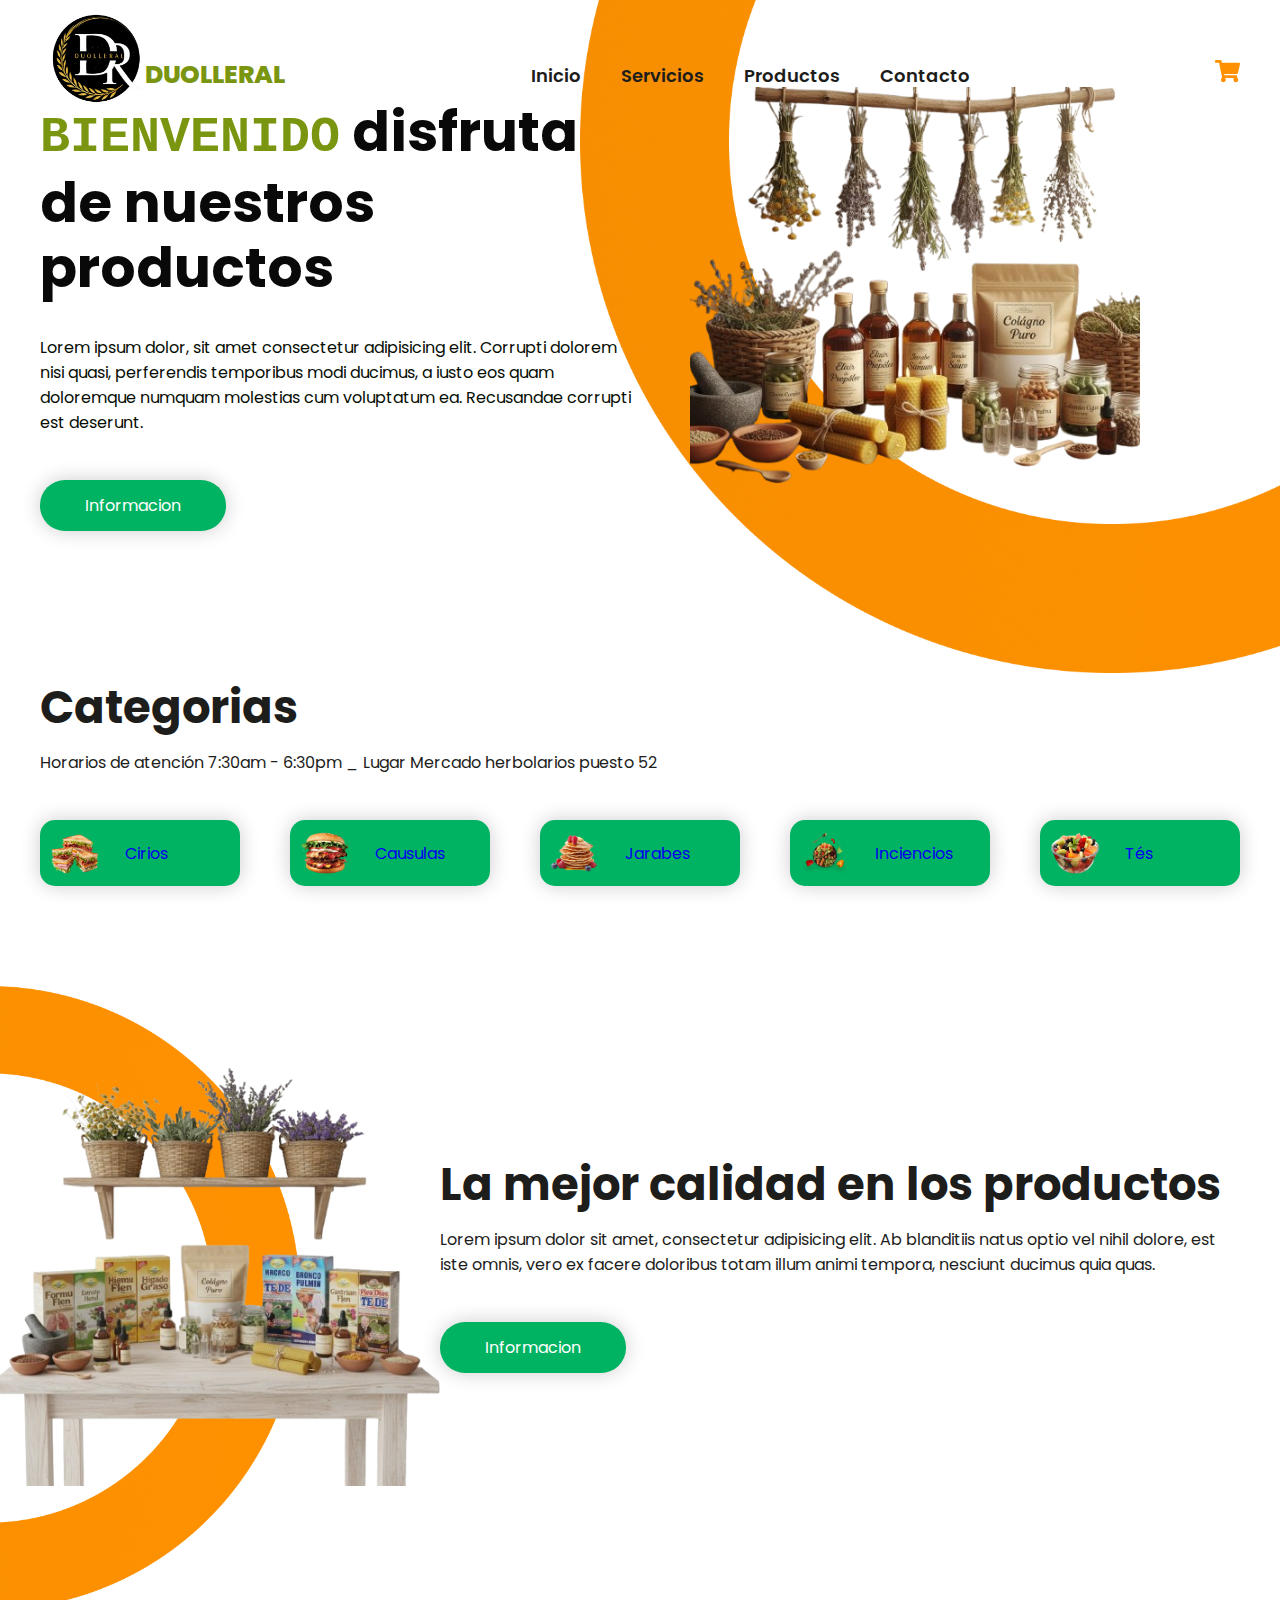
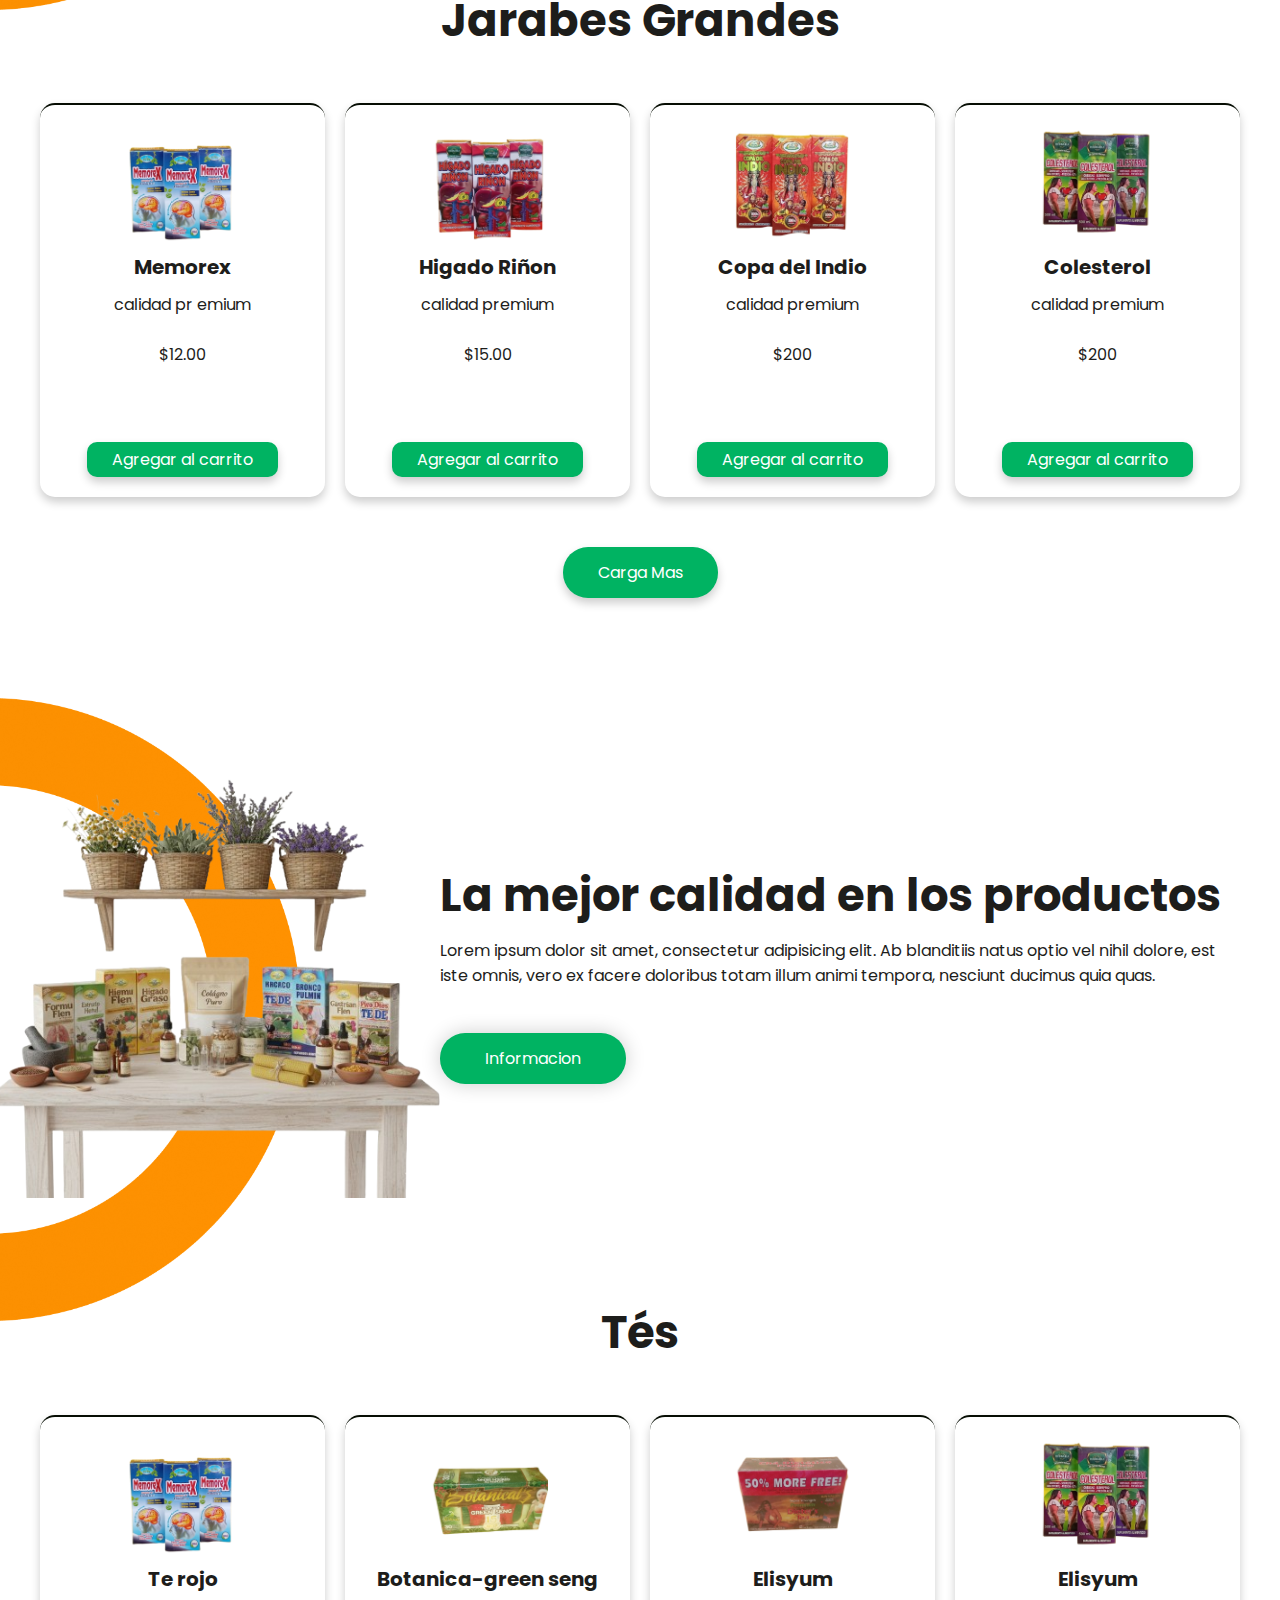
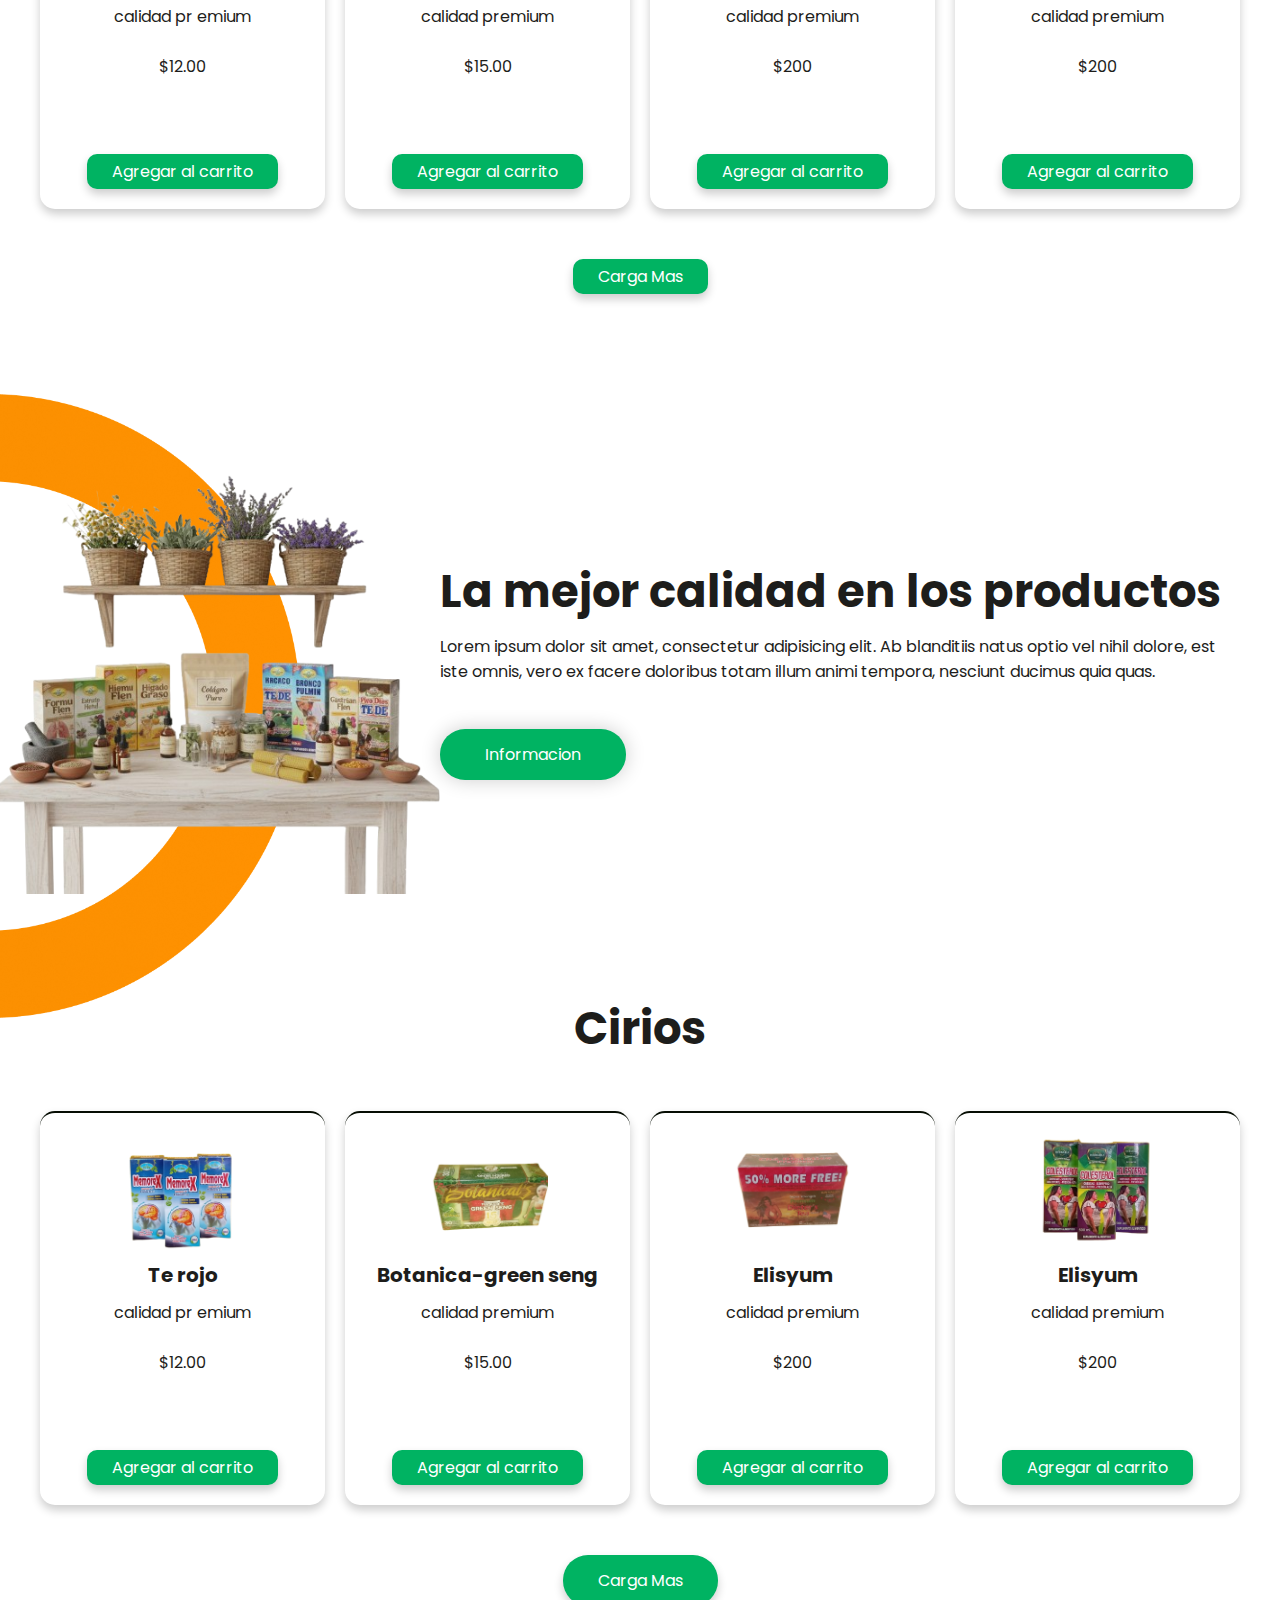
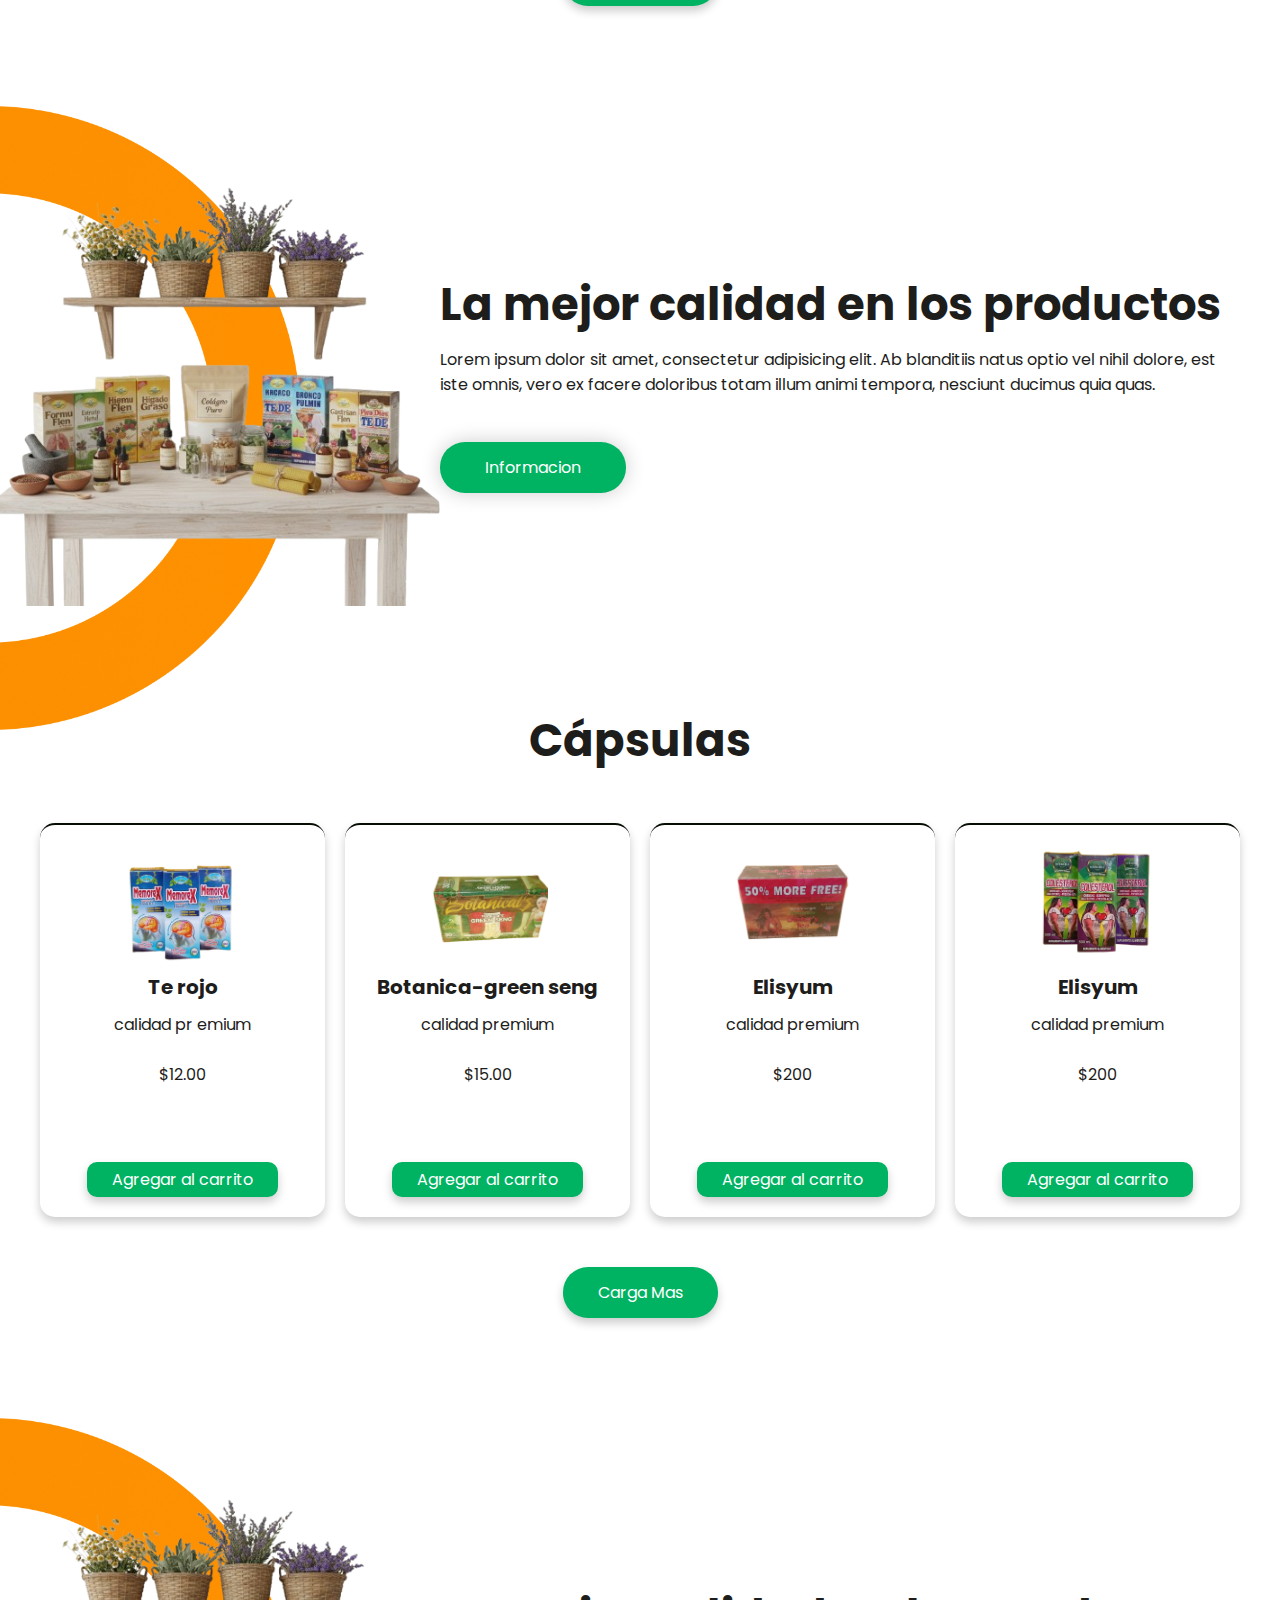
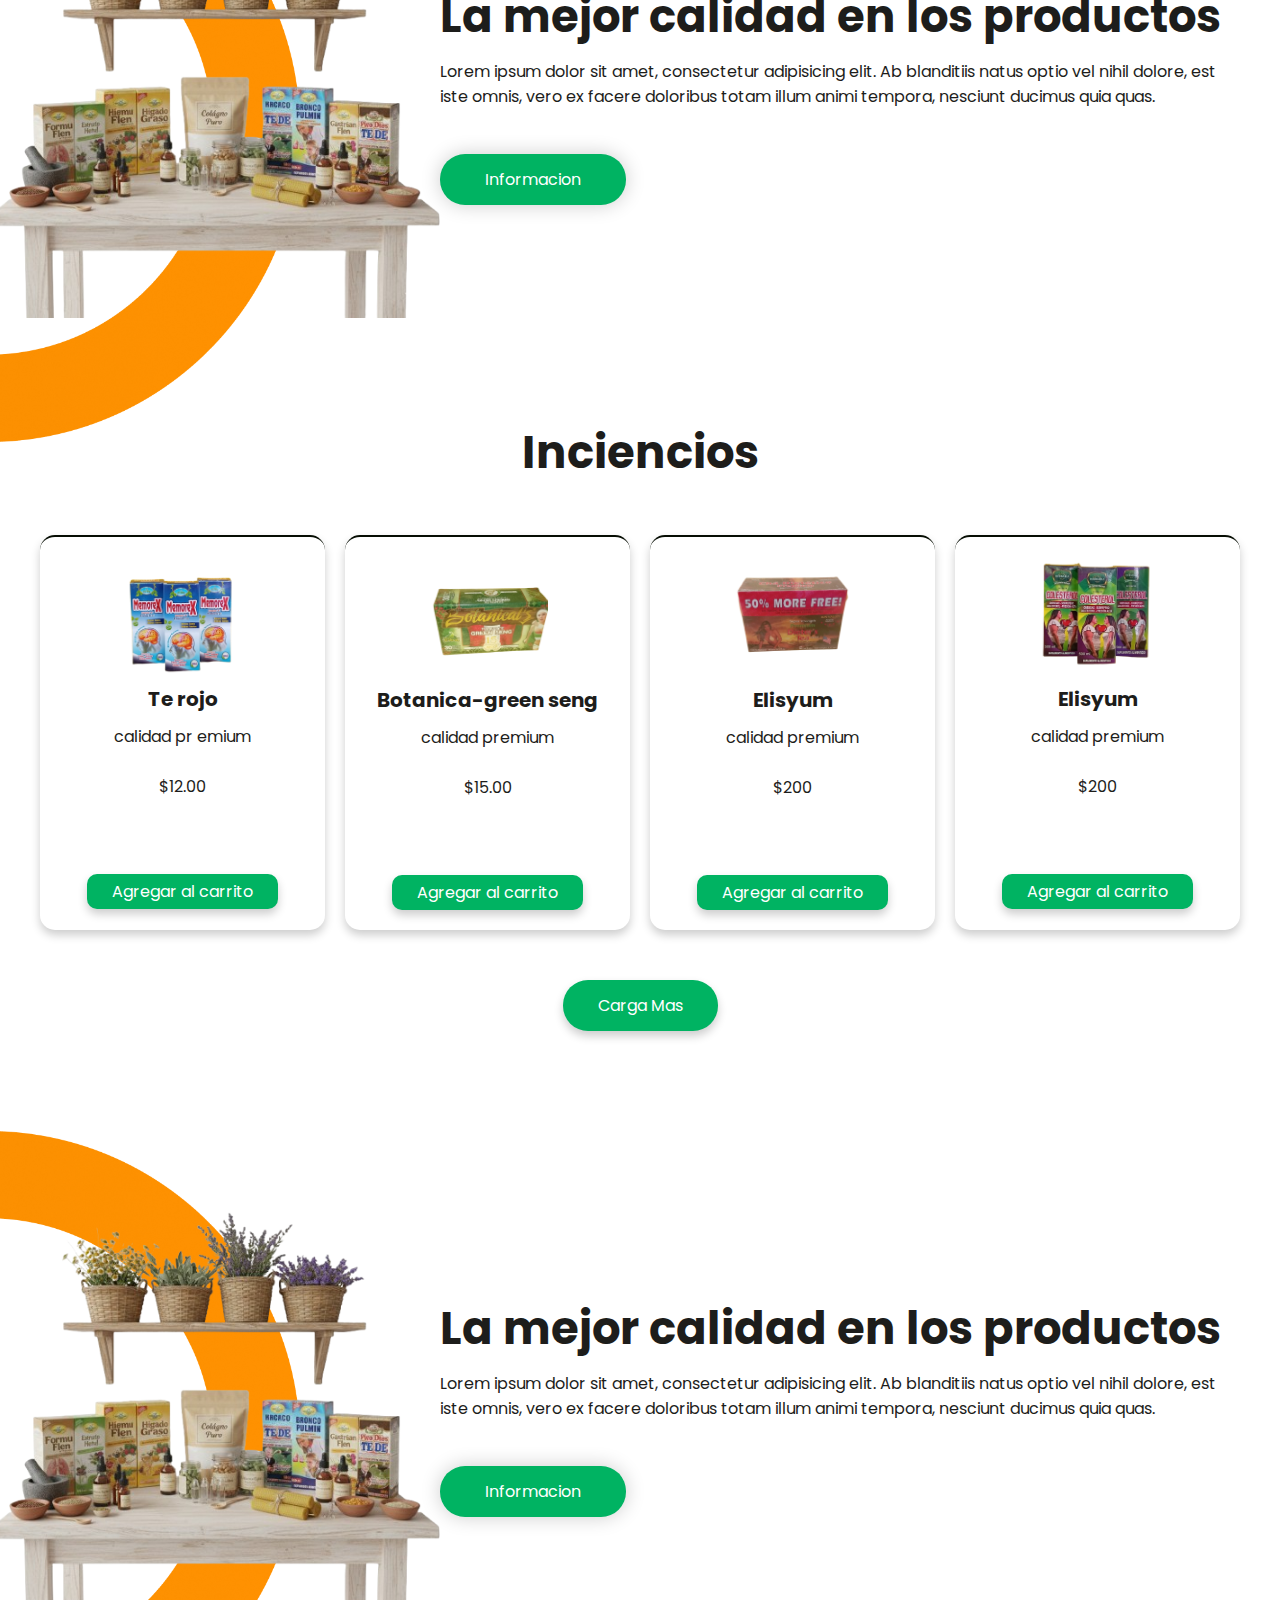
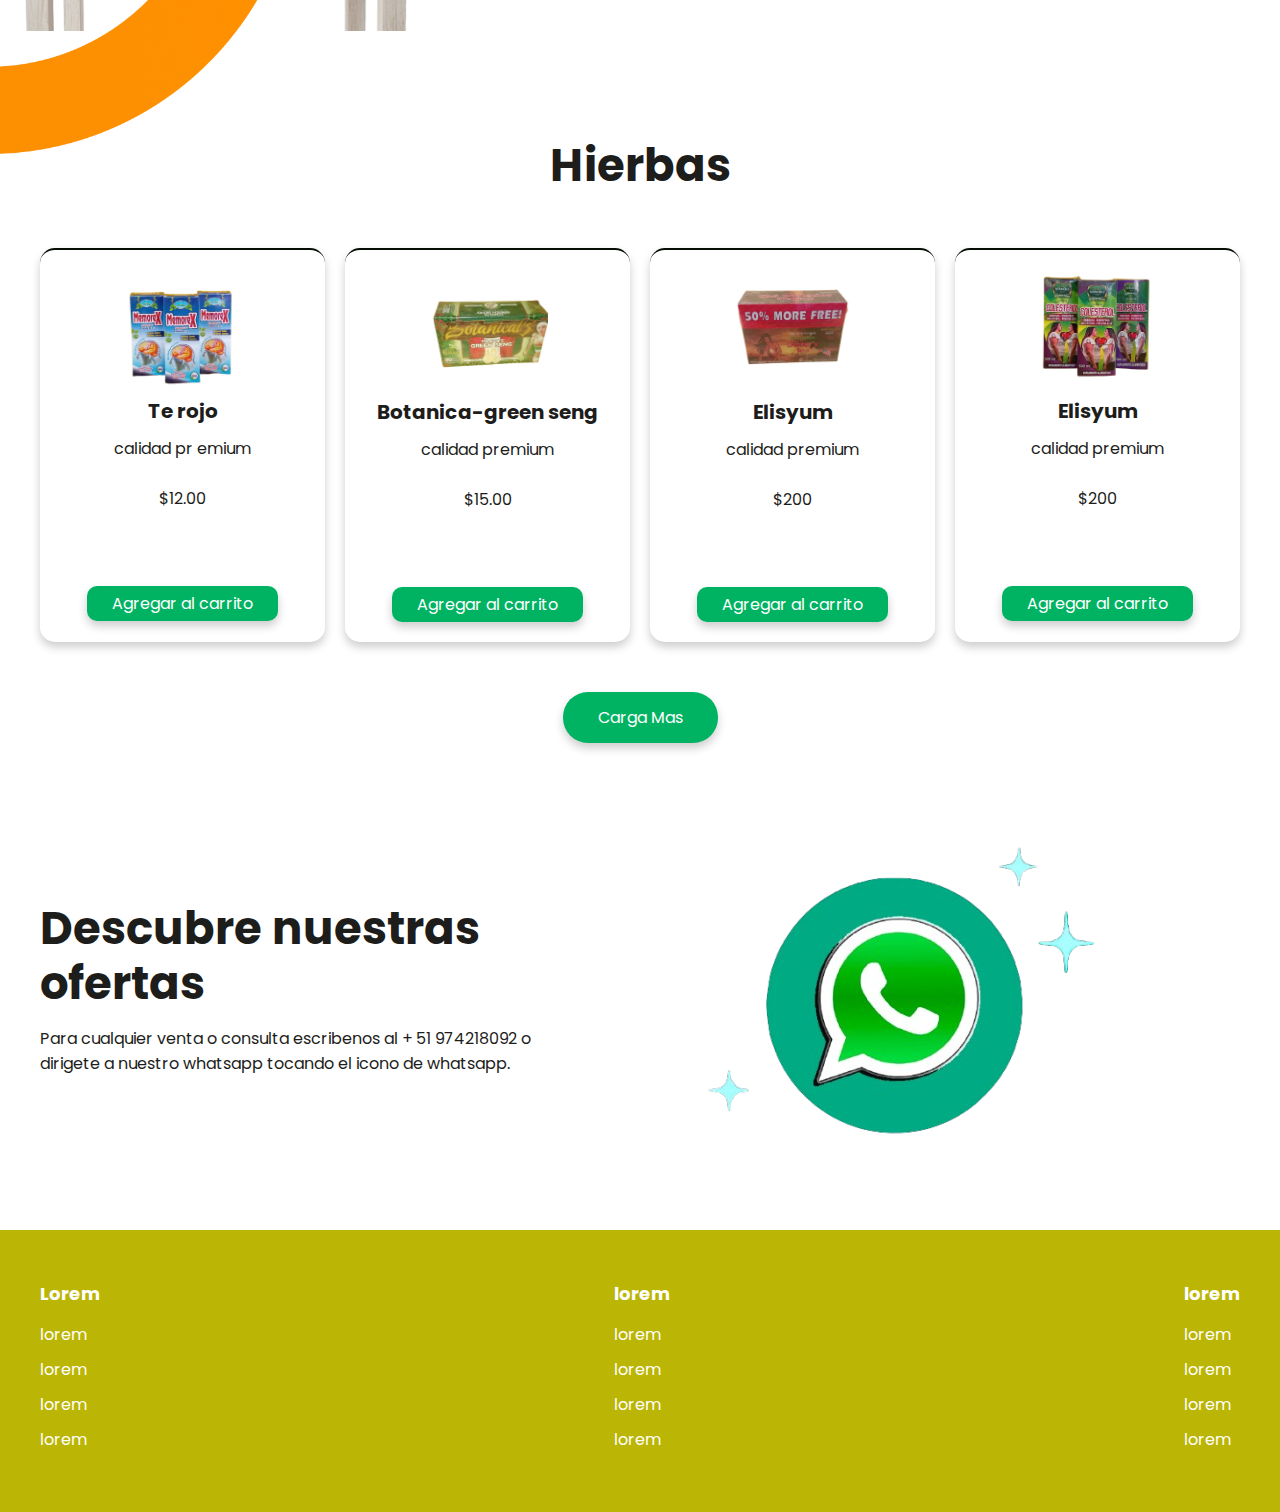
<file: index.html.html>
<!DOCTYPE html>
<html lang?="es">
<head>
    <meta charset="UTF-8">
    <meta http-equiv="X-UA-Compatible" content="IE=edge">
    <meta name="viewport" content="width=device-width, initial-scale=1.0">
    <title>Duolleral</title>
    <link rel="stylesheet" href="style.css">
</head>
<body>

    <header class="header">

        <img class="bg" src="Imagenes/bg.png" alt="Fondo decorativo">
        <div class="menu container">
            <div class="duo">
                <img src="Imagenes/duolleral.png" alt="Logo Duolleral">
            </div>
            <a href="#" class="logo">Duolleral</a>
            <input type="checkbox" id="menu">
            <label for="menu">
                <img src="Imagenes/menu.png" class="menu-icono" alt="Icono de menú">
            </label>
            <nav class="navbar">
                <ul>
                    <li><a href="#">Inicio</a></li>
                    <li><a href="#">Servicios</a></li>
                    <li><a href="#">Productos</a></li>
                    <li><a href="#">Contacto</a></li>
                </ul>
            </nav>
            <div>
                <ul>
                    <li class="submenu">
                        <img src="Imagenes/car.svg" id="img-carrito" alt="carrito">
                        <div id="carrito">
                            <table id="lista-carrito">
                                <thead>
                                    <tr>
                                        <th>Imagen</th>
                                        <th>Nombre</th>
                                        <th>Precio</th>
                                        <th></th>
                                    </tr>
                                </thead>
                                <tbody></tbody>
                            </table>
                            <a href="#" id="Vaciar-carrito" class="btn-3">Vaciar-carrito</a>
                        </div>
                    </li>
                </ul>
            </div>

        </div>

        <div class="header-content container">
             
            <div class="header-txt">
                <h1> <samp class="ven">Bienvenido</samp> disfruta de nuestros productos</h1>
                <p>
                    Lorem ipsum dolor, sit amet consectetur
                    adipisicing elit. Corrupti dolorem nisi quasi, perferendis
                    temporibus modi ducimus, a iusto eos quam doloremque
                    numquam molestias cum voluptatum ea. Recusandae
                    corrupti est deserunt.
                </p>
                <a href="#" class="btn-1">Informacion</a>
            </div>
        
            <div class="header-img">
                <img src="Imagenes/unnamed-removebg-preview.png" alt="">
            </div>

        </div>

    </header>

    <section class="breakfast container">

        <h2>Categorias</h2>
        <p>
            Horarios de atención 7:30am - 6:30pm _
            Lugar Mercado herbolarios puesto 52
        </p>

        <div class="breakfast-content"> 
            <div class="breakfast-1">
                <img src="Imagenes/b3.png" alt="">
                <a href="#Cirios">Cirios</a>
            </div>

            <div class="breakfast-1">
                <img src="Imagenes/b1.png" alt="">
                <a href="#Cápsulas">Causulas</a>
            </div>

            <div class="breakfast-1">
                <img src="Imagenes/b2.png" alt="">
                <a href="#Jarabes">Jarabes</a>
            </div>

            <div class="breakfast-1">
                <img src="Imagenes/pl-1.png">             
                <a href="#Inciencios">Inciencios</a>
            </div>

            <div class="breakfast-1">
                <img src="Imagenes/b4.png" alt="">
                <a href="#Tés">Tés</a>
            </div>

        </div>

    </section>


    <section class="info">
        <a name="Jarabes"></a>
        <img class="bg-2" src="Imagenes/bg-2.png" alt="">
        <div class="info-content container">

            <div class="info-img">
                <img src="Imagenes/Gemini_Generated_Image_tolvtftolvtftolv-removebg-preview.png" alt="">
            </div>
             
            <div class="info-text">
                <h2>La mejor calidad en los productos</h2>
                <p>
                    Lorem ipsum dolor sit amet, consectetur adipisicing
                    elit. Ab blanditiis natus optio vel nihil
                    dolore, est iste omnis, vero ex facere doloribus
                    totam illum animi tempora, nesciunt ducimus quia
                    quas.
                </p>
                <a href="#Jarabes" class="btn-1">Informacion</a>
            </div>

        </div>

    </section>


    <main class="products container">
        <h2>Jarabes Grandes</h2>

        <div class="box-container" id="lista-1">

            <div class="box">
                <img src="Imagenes/1.png" alt="">
                <div class="product-txt">
                    <h3>Memorex</h3>
                    <p>calidad pr emium</p>
                    <p class="Precio">$12.00</p>
                    <a href="#" class="agregar-carrito btn-3" data-id="1">Agregar al carrito</a>
                </div>
            </div>

            <div class="box">
                <img src="Imagenes/2.png" alt="">
                <div class="product-txt">
                    <h3>Higado Riñon</h3>
                    <p>calidad premium</p>
                    <p class="Precio">$15.00</p>
                    <a href="#" class="agregar-carrito btn-3" data-id="2">Agregar al carrito</a>
                </div>
            </div>

            <div class="box">
                <img src="Imagenes/3.png" alt="">
                <div class="product-txt">
                    <h3>Copa del Indio</h3>
                    <p>calidad premium</p>
                    <p class="Precio">$200</p>
                    <a href="#" class="agregar-carrito btn-3" data-id="3">Agregar al carrito</a>
                </div>
            </div>

            <div class="box">
                <img src="Imagenes/4.png" alt="">
                <div class="product-txt">
                    <h3>Colesterol</h3>
                    <p>calidad premium</p>
                    <p class="Precio">$200</p>
                    <a href="#" class="agregar-carrito btn-3" data-id="4">Agregar al carrito</a>
                </div>
            </div>

            <div class="box">
                <img src="Imagenes/5.png" alt="">
                <div class="product-txt">
                    <h3>Cerv-iton</h3>
                    <p>calidad premium</p>
                    <p class="Precio">$200</p>
                    <a href="#" class="agregar-carrito btn-3" data-id="5">Agregar al carrito</a>
                </div>
            </div>

            <div class="box">
                <img src="Imagenes/6.png" alt="">
                <div class="product-txt">
                    <h3>Tocosh</h3>
                    <p>calidad premium</p>
                    <p class="Precio">$200</p>
                    <a href="#" class="agregar-carrito btn-3" data-id="6">Agregar al carrito</a>
                </div>
            </div>

            <div class="box">
                <img src="Imagenes/7.png" alt="">
                <div class="product-txt">
                    <h3>Prostazan</h3>
                    <p>calidad premium</p>
                    <p class="Precio">$200</p>
                    <a href="#" class="agregar-carrito btn-3" data-id="7">Agregar al carrito</a>
                </div>
            </div>

            <div class="box">
                <img src="Imagenes/8.png" alt="">
                <div class="product-txt">
                    <h3>Cartilago de Tiburon</h3>
                    <p>calidad premium</p>
                    <p class="Precio">$200</p>
                    <a href="#" class="agregar-carrito btn-3" data-id="8">Agregar al carrito</a>
                </div>
            </div>

             <div class="box">
                <img src="Imagenes/9.png " alt="">
                <div class="product-txt">
                    <h3>Colon Hemorroides</h3>
                    <p>calidad premium</p>
                    <p class="Precio">$12.00</p>
                    <a href="#" class="agregar-carrito btn-3" data-id="1">Agregar al carrito</a>
                </div>
            </div>

            <div class="box">
                <img src="Imagenes/10.png" alt="">
                <div class="product-txt">
                    <h3>Propoleo</h3>
                    <p>calidad premium</p>
                    <p class="Precio">$15.00</p>
                    <a href="#" class="agregar-carrito btn-3" data-id="2">Agregar al carrito</a>
                </div>
            </div>

            <div class="box">
                <img src="Imagenes/11.png" alt="">
                <div class="product-txt">
                    <h3>Mero Macho</h3>
                    <p>calidad premium</p>
                    <p class="Precio">$200</p>
                    <a href="#" class="agregar-carrito btn-3" data-id="3">Agregar al carrito</a>
                </div>
            </div>

            <div class="box">
                <img src="Imagenes/12.png" alt="">
                <div class="product-txt">
                    <h3>Formu Flen</h3>
                    <p>calidad premium</p>
                    <p class="Precio">$200</p>
                    <a href="#" class="agregar-carrito btn-3" data-id="4">Agregar al carrito</a>
                </div>
            </div>

            <div class="box">
                <img src="Imagenes/13.png" alt="">
                <div class="product-txt">
                    <h3>kholon Hemo</h3>
                    <p>calidad premium</p>
                    <p class="Precio">$200</p>
                    <a href="#" class="agregar-carrito btn-3" data-id="5">Agregar al carrito</a>
                </div>
            </div>

            <div class="box">
                <img src="Imagenes/14.png" alt="">
                <div class="product-txt">
                    <h3>Gatrizan</h3>
                    <p>calidad premium</p>
                    <p class="Precio">$200</p>
                    <a href="#" class="agregar-carrito btn-3" data-id="6">Agregar al carrito</a>
                </div>
            </div>

            <div class="box">
                <img src="Imagenes/15.png" alt="">
                <div class="product-txt">
                    <h3>0.44</h3>
                    <p>calidad premium</p>
                    <p class="Precio">$200</p>
                    <a href="#" class="agregar-carrito btn-3" data-id="7">Agregar al carrito</a>
                </div>
            </div>

             <div class="box">
                <img src="Imagenes/17.png " alt="">
                <div class="product-txt">
                    <h3>Thoro negro</h3>
                    <p>calidad premium</p>
                    <p class="Precio">$12.00</p>
                    <a href="#" class="agregar-carrito btn-3" data-id="1">Agregar al carrito</a>
                </div>
            </div>

            <div class="box">
                <img src="Imagenes/18.png" alt="">
                <div class="product-txt">
                    <h3>Higado Graso</h3>
                    <p>calidad premium</p>
                    <p class="Precio">$15.00</p>
                    <a href="#" class="agregar-carrito btn-3" data-id="2">Agregar al carrito</a>
                </div>
            </div>

            <div class="box">
                <img src="Imagenes/19.png" alt="">
                <div class="product-txt">
                    <h3>Higasan</h3>
                    <p>calidad premium</p>
                    <p class="Precio">$200</p>
                    <a href="#" class="agregar-carrito btn-3" data-id="3">Agregar al carrito</a>
                </div>
            </div>

            <div class="box">
                <img src="Imagenes/20.png" alt="">
                <div class="product-txt">
                    <h3>Pico de Dios Te De</h3>
                    <p>calidad premium</p>
                    <p class="Precio">$200</p>
                    <a href="#" class="agregar-carrito btn-3" data-id="4">Agregar al carrito</a>
                </div>
            </div>

            <div class="box">
                <img src="Imagenes/21.png" alt="">
                <div class="product-txt">
                    <h3>Vita cerebrina</h3>
                    <p>calidad premium</p>
                    <p class="Precio">$200</p>
                    <a href="#" class="agregar-carrito btn-3" data-id="5">Agregar al carrito</a>
                </div>
            </div>

            <div class="box">
                <img src="Imagenes/22.png" alt="">
                <div class="product-txt">
                    <h3>Raiz de Valeriana</h3>
                    <p>calidad premium</p>
                    <p class="Precio">$200</p>
                    <a href="#" class="agregar-carrito btn-3" data-id="6">Agregar al carrito</a>
                </div>
            </div>

            <div class="box">
                <img src="Imagenes/23.png" alt="">
                <div class="product-txt">
                    <h3>Rompe Calculos</h3>
                    <p>calidad premium</p>
                    <p class="Precio">$200</p>
                    <a href="#" class="agregar-carrito btn-3" data-id="7">Agregar al carrito</a>
                </div>
            </div>

            <div class="box">
                <img src="Imagenes/24.png" alt="">
                <div class="product-txt">
                    <h3>Bronco Pulmin</h3>
                    <p>calidad premium</p>
                    <p class="Precio">$200</p>
                    <a href="#" class="agregar-carrito btn-3" data-id="8">Agregar al carrito</a>
                </div>
            </div>

             <div class="box">
                <img src="Imagenes/25.png " alt="">
                <div class="product-txt">
                    <h3>Saw Palmeto</h3>
                    <p>calidad premium</p>
                    <p class="Precio">$12.00</p>
                    <a href="#" class="agregar-carrito btn-3" data-id="1">Agregar al carrito</a>
                </div>
            </div>

            <div class="box">
                <img src="Imagenes/26.png" alt="">
                <div class="product-txt">
                    <h3>Colon Hemorroides</h3>
                    <p>calidad premium</p>
                    <p class="Precio">$15.00</p>
                    <a href="#" class="agregar-carrito btn-3" data-id="2">Agregar al carrito</a>
                </div>
            </div>

            <div class="box">
                <img src="Imagenes/27.png" alt="">
                <div class="product-txt">
                    <h3>Sistema Nervioso</h3>
                    <p>calidad premium</p>
                    <p class="Precio">$200</p>
                    <a href="#" class="agregar-carrito btn-3" data-id="3">Agregar al carrito</a>
                </div>
            </div>

            <div class="box">
                <img src="Imagenes/28.png" alt="">
                <div class="product-txt">
                    <h3>Penca de Tuna</h3>
                    <p>calidad premium</p>
                    <p class="Precio">$200</p>
                    <a href="#" class="agregar-carrito btn-3" data-id="4">Agregar al carrito</a>
                </div>
            </div>

            <div class="box">
                <img src="Imagenes/29.png" alt="">
                <div class="product-txt">
                    <h3>Tutuma y Ajos</h3>
                    <p>calidad premium</p>
                    <p class="Precio">$200</p>
                    <a href="#" class="agregar-carrito btn-3" data-id="5">Agregar al carrito</a>
                </div>
            </div>

            <div class="box">
                <img src="Imagenes/30.png" alt="">
                <div class="product-txt">
                    <h3>Alcachofa</h3>
                    <p>calidad premium</p>
                    <p class="Precio">$200</p>
                    <a href="#" class="agregar-carrito btn-3" data-id="6">Agregar al carrito</a>
                </div>
            </div>

            <div class="box">
                <img src="Imagenes/31.png" alt="">
                <div class="product-txt">
                    <h3>4 Toros</h3>
                    <p>calidad premium</p>
                    <p class="Precio">$200</p>
                    <a href="#" class="agregar-carrito btn-3" data-id="7">Agregar al carrito</a>
                </div>
            </div>

            <div class="box">
                <img src="Imagenes/32.png" alt="">
                <div class="product-txt">
                    <h3>Zust-nerv</h3>
                    <p>calidad premium</p>
                    <p class="Precio">$200</p>
                    <a href="#" class="agregar-carrito btn-3" data-id="8">Agregar al carrito</a>
                </div>
            </div>

             <div class="box">
                <img src="Imagenes/33.png " alt="">
                <div class="product-txt">
                    <h3>Propoleo Puro</h3>
                    <p>calidad premium</p>
                    <p class="Precio">$12.00</p>
                    <a href="#" class="agregar-carrito btn-3" data-id="1">Agregar al carrito</a>
                </div>
            </div>

        </div>

        <div class="btn-2" id="load-more">Carga Mas</div>

    </main>

     <section class="info">
         <a name="Tés"></a>
        <img class="bg-2" src="Imagenes/bg-2.png" alt="">
        <div class="info-content container">

            <div class="info-img">
                <img src="Imagenes/Gemini_Generated_Image_tolvtftolvtftolv-removebg-preview.png" alt="">
            </div>
             
            <div class="info-text">
                <h2>La mejor calidad en los productos</h2>
                <p>
                    Lorem ipsum dolor sit amet, consectetur adipisicing
                    elit. Ab blanditiis natus optio vel nihil
                    dolore, est iste omnis, vero ex facere doloribus
                    totam illum animi tempora, nesciunt ducimus quia
                    quas.
                </p>
                <a href="#Tés" class="btn-1">Informacion</a>
            </div>

        </div>

    </section>

    <main class="products container">
        <h2>Tés</h2>

        <div class="box-container" id="lista-1">

            <div class="box">
                <img src="Imagenes/1.png" alt="">
                <div class="product-txt">
                    <h3>Te rojo</h3>
                    <p>calidad pr emium</p>
                    <p class="Precio">$12.00</p>
                    <a href="#" class="agregar-carrito btn-3" data-id="1">Agregar al carrito</a>
                </div>
            </div>

           <div class="box">
                <img src="Imagenes/plan_2-removebg-preview.png" alt="">
                <div class="product-txt">
                    <h3>Botanica-green seng</h3>
                    <p>calidad premium</p>
                    <p class="Precio">$15.00</p>
                    <a href="#" class="agregar-carrito btn-3" data-id="2">Agregar al carrito</a>
                </div>
            </div>

           <div class="box">
                <img src="Imagenes/pla_1-removebg-preview.png" alt="">
                <div class="product-txt">
                    <h3>Elisyum</h3>
                    <p>calidad premium</p>
                    <p class="Precio">$200</p>
                    <a href="#" class="agregar-carrito btn-3" data-id="3">Agregar al carrito</a>
                </div>
            </div>

            <div class="box">
                <img src="Imagenes/4.png" alt="">
                <div class="product-txt">
                    <h3>Elisyum</h3>
                    <p>calidad premium</p>
                    <p class="Precio">$200</p>
                    <a href="#" class="agregar-carrito btn-3" data-id="4">Agregar al carrito</a>
                </div>
            </div>

            <div class="box">
                <img src="Imagenes/5.png" alt="">
                <div class="product-txt">
                    <h3>Elisyum</h3>
                    <p>calidad premium</p>
                    <p class="Precio">$200</p>
                    <a href="#" class="agregar-carrito btn-3" data-id="5">Agregar al carrito</a>
                </div>
            </div>

            <div class="box">
                <img src="Imagenes/6.png" alt="">
                <div class="product-txt">
                    <h3>Elisyum</h3>
                    <p>calidad premium</p>
                    <p class="Precio">$200</p>
                    <a href="#" class="agregar-carrito btn-3" data-id="6">Agregar al carrito</a>
                </div>
            </div>

            <div class="box">
                <img src="Imagenes/7.png" alt="">
                <div class="product-txt">
                    <h3>Elisyum</h3>
                    <p>calidad premium</p>
                    <p class="Precio">$200</p>
                    <a href="#" class="agregar-carrito btn-3" data-id="7">Agregar al carrito</a>
                </div>
            </div>

            <div class="box">
                <img src="Imagenes/8.png" alt="">
                <div class="product-txt">
                    <h3>Elisyum</h3>
                    <p>calidad premium</p>
                    <p class="Precio">$200</p>
                    <a href="#" class="agregar-carrito btn-3" data-id="8">Agregar al carrito</a>
                </div>
            </div>

        </div>

        <div class="btn-3" id="load-more">Carga Mas</div>

    </main>

     <section class="info">
        <a name="Cirios"></a>
        <img class="bg-2" src="Imagenes/bg-2.png" alt="">
        <div class="info-content container">

            <div class="info-img">
                <img src="Imagenes/Gemini_Generated_Image_tolvtftolvtftolv-removebg-preview.png" alt="">
            </div>
             
            <div class="info-text">
                <h2>La mejor calidad en los productos</h2>
                <p>
                    Lorem ipsum dolor sit amet, consectetur adipisicing
                    elit. Ab blanditiis natus optio vel nihil
                    dolore, est iste omnis, vero ex facere doloribus
                    totam illum animi tempora, nesciunt ducimus quia
                    quas.
                </p>
                <a href="#Cirios" class="btn-1">Informacion</a>
            </div>

        </div>

    </section>

    <main class="products container">

        <h2>Cirios</h2>

        <div class="box-container" id="lista-1">

            <div class="box">
                <img src="Imagenes/1.png" alt="">
                <div class="product-txt">
                    <h3>Te rojo</h3>
                    <p>calidad pr emium</p>
                    <p class="Precio">$12.00</p>
                    <a href="#" class="agregar-carrito btn-3" data-id="1">Agregar al carrito</a>
                </div>
            </div>

           <div class="box">
                <img src="Imagenes/plan_2-removebg-preview.png" alt="">
                <div class="product-txt">
                    <h3>Botanica-green seng</h3>
                    <p>calidad premium</p>
                    <p class="Precio">$15.00</p>
                    <a href="#" class="agregar-carrito btn-3" data-id="2">Agregar al carrito</a>
                </div>
            </div>

           <div class="box">
                <img src="Imagenes/pla_1-removebg-preview.png" alt="">
                <div class="product-txt">
                    <h3>Elisyum</h3>
                    <p>calidad premium</p>
                    <p class="Precio">$200</p>
                    <a href="#" class="agregar-carrito btn-3" data-id="3">Agregar al carrito</a>
                </div>
            </div>

            <div class="box">
                <img src="Imagenes/4.png" alt="">
                <div class="product-txt">
                    <h3>Elisyum</h3>
                    <p>calidad premium</p>
                    <p class="Precio">$200</p>
                    <a href="#" class="agregar-carrito btn-3" data-id="4">Agregar al carrito</a>
                </div>
            </div>

            <div class="box">
                <img src="Imagenes/5.png" alt="">
                <div class="product-txt">
                    <h3>Elisyum</h3>
                    <p>calidad premium</p>
                    <p class="Precio">$200</p>
                    <a href="#" class="agregar-carrito btn-3" data-id="5">Agregar al carrito</a>
                </div>
            </div>

            <div class="box">
                <img src="Imagenes/6.png" alt="">
                <div class="product-txt">
                    <h3>Elisyum</h3>
                    <p>calidad premium</p>
                    <p class="Precio">$200</p>
                    <a href="#" class="agregar-carrito btn-3" data-id="6">Agregar al carrito</a>
                </div>
            </div>

            <div class="box">
                <img src="Imagenes/7.png" alt="">
                <div class="product-txt">
                    <h3>Elisyum</h3>
                    <p>calidad premium</p>
                    <p class="Precio">$200</p>
                    <a href="#" class="agregar-carrito btn-3" data-id="7">Agregar al carrito</a>
                </div>
            </div>

            <div class="box">
                <img src="Imagenes/8.png" alt="">
                <div class="product-txt">
                    <h3>Elisyum</h3>
                    <p>calidad premium</p>
                    <p class="Precio">$200</p>
                    <a href="#" class="agregar-carrito btn-3" data-id="8">Agregar al carrito</a>
                </div>
            </div>

        </div>

        <div class="btn-4" id="load-more">Carga Mas</div>

    </main>

     <section class="info">
        <a name="Cápsulas"></a>
        <img class="bg-2" src="Imagenes/bg-2.png" alt="">
        <div class="info-content container">

            <div class="info-img">
                <img src="Imagenes/Gemini_Generated_Image_tolvtftolvtftolv-removebg-preview.png" alt="">
            </div>
             
            <div class="info-text">
                <h2>La mejor calidad en los productos</h2>
                <p>
                    Lorem ipsum dolor sit amet, consectetur adipisicing
                    elit. Ab blanditiis natus optio vel nihil
                    dolore, est iste omnis, vero ex facere doloribus
                    totam illum animi tempora, nesciunt ducimus quia
                    quas.
                </p>
                <a href="#Cápsulas" class="btn-1">Informacion</a>
            </div>

        </div>

    </section>

    <main class="products container">
        <h2>Cápsulas</h2>

        <div class="box-container" id="lista-1">

            <div class="box">
                <img src="Imagenes/1.png" alt="">
                <div class="product-txt">
                    <h3>Te rojo</h3>
                    <p>calidad pr emium</p>
                    <p class="Precio">$12.00</p>
                    <a href="#" class="agregar-carrito btn-3" data-id="1">Agregar al carrito</a>
                </div>
            </div>

           <div class="box">
                <img src="Imagenes/plan_2-removebg-preview.png" alt="">
                <div class="product-txt">
                    <h3>Botanica-green seng</h3>
                    <p>calidad premium</p>
                    <p class="Precio">$15.00</p>
                    <a href="#" class="agregar-carrito btn-3" data-id="2">Agregar al carrito</a>
                </div>
            </div>

           <div class="box">
                <img src="Imagenes/pla_1-removebg-preview.png" alt="">
                <div class="product-txt">
                    <h3>Elisyum</h3>
                    <p>calidad premium</p>
                    <p class="Precio">$200</p>
                    <a href="#" class="agregar-carrito btn-3" data-id="3">Agregar al carrito</a>
                </div>
            </div>

            <div class="box">
                <img src="Imagenes/4.png" alt="">
                <div class="product-txt">
                    <h3>Elisyum</h3>
                    <p>calidad premium</p>
                    <p class="Precio">$200</p>
                    <a href="#" class="agregar-carrito btn-3" data-id="4">Agregar al carrito</a>
                </div>
            </div>

            <div class="box">
                <img src="Imagenes/5.png" alt="">
                <div class="product-txt">
                    <h3>Elisyum</h3>
                    <p>calidad premium</p>
                    <p class="Precio">$200</p>
                    <a href="#" class="agregar-carrito btn-3" data-id="5">Agregar al carrito</a>
                </div>
            </div>

            <div class="box">
                <img src="Imagenes/6.png" alt="">
                <div class="product-txt">
                    <h3>Elisyum</h3>
                    <p>calidad premium</p>
                    <p class="Precio">$200</p>
                    <a href="#" class="agregar-carrito btn-3" data-id="6">Agregar al carrito</a>
                </div>
            </div>

            <div class="box">
                <img src="Imagenes/7.png" alt="">
                <div class="product-txt">
                    <h3>Elisyum</h3>
                    <p>calidad premium</p>
                    <p class="Precio">$200</p>
                    <a href="#" class="agregar-carrito btn-3" data-id="7">Agregar al carrito</a>
                </div>
            </div>

            <div class="box">
                <img src="Imagenes/8.png" alt="">
                <div class="product-txt">
                    <h3>Elisyum</h3>
                    <p>calidad premium</p>
                    <p class="Precio">$200</p>
                    <a href="#" class="agregar-carrito btn-3" data-id="8">Agregar al carrito</a>
                </div>
            </div>

        </div>

        <div class="btn-5" id="load-more">Carga Mas</div>

    </main>

     <section class="info">
        <a name="Inciencios"></a>
        <img class="bg-2" src="Imagenes/bg-2.png" alt="">
        <div class="info-content container">

            <div class="info-img">
                <img src="Imagenes/Gemini_Generated_Image_tolvtftolvtftolv-removebg-preview.png" alt="">
            </div>
             
            <div class="info-text">
                <h2>La mejor calidad en los productos</h2>
                <p>
                    Lorem ipsum dolor sit amet, consectetur adipisicing
                    elit. Ab blanditiis natus optio vel nihil
                    dolore, est iste omnis, vero ex facere doloribus
                    totam illum animi tempora, nesciunt ducimus quia
                    quas.
                </p>
                <a href="#Inciencios" class="btn-1">Informacion</a>
            </div>

        </div>

    </section>

    <main class="products container">
        <h2>Inciencios</h2>

        <div class="box-container" id="lista-1">

            <div class="box">
                <img src="Imagenes/1.png" alt="">
                <div class="product-txt">
                    <h3>Te rojo</h3>
                    <p>calidad pr emium</p>
                    <p class="Precio">$12.00</p>
                    <a href="#" class="agregar-carrito btn-3" data-id="1">Agregar al carrito</a>
                </div>
            </div>

           <div class="box">
                <img src="Imagenes/plan_2-removebg-preview.png" alt="">
                <div class="product-txt">
                    <h3>Botanica-green seng</h3>
                    <p>calidad premium</p>
                    <p class="Precio">$15.00</p>
                    <a href="#" class="agregar-carrito btn-3" data-id="2">Agregar al carrito</a>
                </div>
            </div>

           <div class="box">
                <img src="Imagenes/pla_1-removebg-preview.png" alt="">
                <div class="product-txt">
                    <h3>Elisyum</h3>
                    <p>calidad premium</p>
                    <p class="Precio">$200</p>
                    <a href="#" class="agregar-carrito btn-3" data-id="3">Agregar al carrito</a>
                </div>
            </div>

            <div class="box">
                <img src="Imagenes/4.png" alt="">
                <div class="product-txt">
                    <h3>Elisyum</h3>
                    <p>calidad premium</p>
                    <p class="Precio">$200</p>
                    <a href="#" class="agregar-carrito btn-3" data-id="4">Agregar al carrito</a>
                </div>
            </div>

            <div class="box">
                <img src="Imagenes/5.png" alt="">
                <div class="product-txt">
                    <h3>Elisyum</h3>
                    <p>calidad premium</p>
                    <p class="Precio">$200</p>
                    <a href="#" class="agregar-carrito btn-3" data-id="5">Agregar al carrito</a>
                </div>
            </div>

            <div class="box">
                <img src="Imagenes/6.png" alt="">
                <div class="product-txt">
                    <h3>Elisyum</h3>
                    <p>calidad premium</p>
                    <p class="Precio">$200</p>
                    <a href="#" class="agregar-carrito btn-3" data-id="6">Agregar al carrito</a>
                </div>
            </div>

            <div class="box">
                <img src="Imagenes/7.png" alt="">
                <div class="product-txt">
                    <h3>Elisyum</h3>
                    <p>calidad premium</p>
                    <p class="Precio">$200</p>
                    <a href="#" class="agregar-carrito btn-3" data-id="7">Agregar al carrito</a>
                </div>
            </div>

            <div class="box">
                <img src="Imagenes/8.png" alt="">
                <div class="product-txt">
                    <h3>Elisyum</h3>
                    <p>calidad premium</p>
                    <p class="Precio">$200</p>
                    <a href="#" class="agregar-carrito btn-3" data-id="8">Agregar al carrito</a>
                </div>
            </div>

        </div>

        <div class="btn-7" id="load-more">Carga Mas</div>

    </main>

     <section class="info">

        <img class="bg-2" src="Imagenes/bg-2.png" alt="">
        <div class="info-content container">

            <div class="info-img">
                <img src="Imagenes/Gemini_Generated_Image_tolvtftolvtftolv-removebg-preview.png" alt="">
            </div>
             
            <div class="info-text">
                <h2>La mejor calidad en los productos</h2>
                <p>
                    Lorem ipsum dolor sit amet, consectetur adipisicing
                    elit. Ab blanditiis natus optio vel nihil
                    dolore, est iste omnis, vero ex facere doloribus
                    totam illum animi tempora, nesciunt ducimus quia
                    quas.
                </p>
                <a href="#Jarabes" class="btn-1">Informacion</a>
            </div>

        </div>

    </section>

    <main class="products container">
        <a name="Suplementos"></a>
        <h2>Hierbas</h2>

        <div class="box-container" id="lista-1">

            <div class="box">
                <img src="Imagenes/1.png" alt="">
                <div class="product-txt">
                    <h3>Te rojo</h3>
                    <p>calidad pr emium</p>
                    <p class="Precio">$12.00</p>
                    <a href="#" class="agregar-carrito btn-3" data-id="1">Agregar al carrito</a>
                </div>
            </div>

           <div class="box">
                <img src="Imagenes/plan_2-removebg-preview.png" alt="">
                <div class="product-txt">
                    <h3>Botanica-green seng</h3>
                    <p>calidad premium</p>
                    <p class="Precio">$15.00</p>
                    <a href="#" class="agregar-carrito btn-3" data-id="2">Agregar al carrito</a>
                </div>
            </div>

           <div class="box">
                <img src="Imagenes/pla_1-removebg-preview.png" alt="">
                <div class="product-txt">
                    <h3>Elisyum</h3>
                    <p>calidad premium</p>
                    <p class="Precio">$200</p>
                    <a href="#" class="agregar-carrito btn-3" data-id="3">Agregar al carrito</a>
                </div>
            </div>

            <div class="box">
                <img src="Imagenes/4.png" alt="">
                <div class="product-txt">
                    <h3>Elisyum</h3>
                    <p>calidad premium</p>
                    <p class="Precio">$200</p>
                    <a href="#" class="agregar-carrito btn-3" data-id="4">Agregar al carrito</a>
                </div>
            </div>

            <div class="box">
                <img src="Imagenes/5.png" alt="">
                <div class="product-txt">
                    <h3>Elisyum</h3>
                    <p>calidad premium</p>
                    <p class="Precio">$200</p>
                    <a href="#" class="agregar-carrito btn-3" data-id="5">Agregar al carrito</a>
                </div>
            </div>

            <div class="box">
                <img src="Imagenes/6.png" alt="">
                <div class="product-txt">
                    <h3>Elisyum</h3>
                    <p>calidad premium</p>
                    <p class="Precio">$200</p>
                    <a href="#" class="agregar-carrito btn-3" data-id="6">Agregar al carrito</a>
                </div>
            </div>

            <div class="box">
                <img src="Imagenes/7.png" alt="">
                <div class="product-txt">
                    <h3>Elisyum</h3>
                    <p>calidad premium</p>
                    <p class="Precio">$200</p>
                    <a href="#" class="agregar-carrito btn-3" data-id="7">Agregar al carrito</a>
                </div>
            </div>

            <div class="box">
                <img src="Imagenes/8.png" alt="">
                <div class="product-txt">
                    <h3>Elisyum</h3>
                    <p>calidad premium</p>
                    <p class="Precio">$200</p>
                    <a href="#" class="agregar-carrito btn-3" data-id="8">Agregar al carrito</a>
                </div>
            </div>

        </div>

        <div class="btn-8" id="load-more">Carga Mas</div>

    </main>


    <section class="app container">

        <div class="app-txt">

            <h2>Descubre nuestras ofertas</h2>
            <p>
                Para cualquier venta o consulta escribenos al 
                + 51 974218092 o dirigete a nuestro whatsapp tocando el icono de whatsapp.
            </p>

        </div>


         <div class="img-whtas">
        
            <a href="https://api.whatsapp.com/send?phone=+51974218092&text=Hola, quiero comprar tu producto!">
              <img src="Imagenes/62e6a6de74e6473109128940-removebg-preview.png" alt="">
            </a>
         </div>


    </section>



    <footer class="footer">

        <div class="footer-content container">

            <div class="link">
                <h3>Lorem</h3>
                <ul>
                    <li><a href="#">lorem</a></li>
                    <li><a href="#">lorem</a></li>
                    <li><a href="#">lorem</a></li>
                    <li><a href="#">lorem</a></li>
                </ul>
            </div>

            <div class="link">
                <h3>lorem</h3>
                <ul>
                    <li><a href="#">lorem</a></li>
                    <li><a href="#">lorem</a></li>
                    <li><a href="#">lorem</a></li>
                    <li><a href="#">lorem</a></li>
                </ul>
            </div>

            <div class="link">
                <h3>lorem</h3>
                <ul>
                    <li><a href="#">lorem</a></li>
                    <li><a href="#">lorem</a></li>
                    <li><a href="#">lorem</a></li>
                    <li><a href="#">lorem</a></li>
                </ul>
            </div>

        </div>

    </footer>



    <script src="script.js" ></script>
</body>

</html>
</file>
<file: style.css>
@import url('https://fonts.googleapis.com/css2?family=Poppins:wght@400;500;600;700;800&display=swap');

* {
    margin: 0;
    padding: 0;
    box-sizing: border-box;
    text-decoration: none;
    list-style: none;
}  

body { 
        font-family: 'Poppins', sans-serif;
}

.container {
    max-width: 1200px;
    margin: 0 auto;
}

.header {

     display: flex;
     align-items: center;
     min-height: 70vh;
     position: relative;

}

.menu {
    position: absolute;
    top: 0;
    left: 0;
    right: 0;
    display: flex;
    align-items: center;
    justify-content: space-between;
    z-index: 1000;
}

.duo img {
    position: relative;
    top: 0;
    width: 120px;
    display: flex;
}

.logo{
    font-size: 25px;
    color: #7A950F;
    margin-left: -240px;
    text-transform: uppercase;
    font-weight: 800;
    align-items: center;

}

.menu .navbar ul li {
    position: relative;
    float: left;
}

.menu .navbar ul li a {
    font-size: 18px;
    padding: 20px;
    font-weight: 600;
    color: #1d1d1b;
    display: block;
}

.menu .navbar ul li a:hover{
    color: #777777;
}

#menu {
    display: none;
}

.menu-icono {
    width: 25px;
}

.menu label {
    cursor: pointer;
    display: none;
}

.submenu {
    position: relative;
}

.submenu #carrito {
    display: none;
}

.submenu:hover #carrito {
    display: block;
    position: absolute;
    right: 0;
    backdrop-filter: blur(10px);
    top: 100%;
    z-index: 1;
    background-color: #77777797;
    padding: 20px;
    min-width: 400px;
    box-shadow: 0 0 20px rgba(0, 0, 0, 0.2);
}

table {
    width: 100%;
}

th, td {
    color: #FFFFFF;
}

.borrar {
    background-color: #7A950F;
    border-radius: 50%;
    padding: 5px 10px;
    text-decoration: none;
    color: #FFFFFF;
    font-weight: 800;
}

.bg{
    position: absolute;
    width: 700px;
    top: 0;
    right: 0;
    z-index: -1;
}


.header-content {
    display: flex;
    align-items: center;
}

.header-txt {
    width: 50%;
    margin-right: 50px;
}
.header-txt .ven {
    font-size: 50px;
    color: #7A950F;
    text-transform: uppercase;
    font-weight: 800;
    align-items: center;
}

.header-txt h1 {
    font-size: 55px;
    line-height: 65px;
    color: #090909;
    margin-bottom: 35px;
}

.header-txt p {
    font-size: 16px;
    color: #060d03;
    margin-bottom: 45px;
}

.header-txt span {
    color: #9b9b9b;
}

.btn-1 {
    display: inline-block;
    padding: 13px 45px;
    border-radius: 25px;
    background-color: #00B362;
    font-size: 16px;
    color: #FFFFFF;
    text-transform: capitalize;
    box-shadow: 0 0 20px rgba(0, 0, 0, 0.2);
}

.btn-1:hover {
    background-color: #9b9b9b;
}

.header-img {
    width: 10%;
    text-align: right;
}

.header-img img {
    width: 450px;
}

.breakfast {
    padding: 50px 0;
}

h2{
    font-size: 45px;
    line-height: 55px;
    color: #1d1d1b;
    margin-bottom: 15px;
}

p{
    font-size: 16px;
    color: #1d1d1b;
    margin-bottom: 45px;
}

.breakfast-content {
    display: flex;
    justify-content: space-between;
}

.breakfast-1 {
    display: flex;
    align-items: center;
    background-color: #00b362;
    padding: 10px;
    border-radius: 15px;
    width: 200px;
    box-shadow: 0 0 20px rgba(12, 12, 12, 0.2);
}

.breakfast-1 h3 {
    font-size: 16px;
    color: #FFFFFF;
    font-weight: 600;
}

.breakfast-1 img {
    width: 50px;
    margin-right: 25px;
}

.info {
    padding: 100px 0;
    position: relative;
}

.bg-2 {
    position: absolute;
    width: 300px;
    z-index: -1;
    top: 50px;
}

.info-content {
    display: flex;
    align-items: center;
}

.info-img {
    width: 50%;
    text-align: left;
}

.info-img img {
    width: 450px;
    margin-left: -50px;
}

.info-txt {
    width: 50%;
}

.products {
    padding: 0 0 50px 0;
    text-align: center;

}


.box-container {
    margin-top: 55px;
    display: grid;
    grid-template-columns: repeat(auto-fit,minmax(250px, 1fr));
    gap: 20px;
}

.box {
    border-top: 2px solid #060d03;
    padding: 20px;
    border-radius: 15px;
    z-index: 1000;
    box-shadow: 0 5px 10px rgba(0, 0, 0, 0.2);
    display: none;
}

.box:nth-child(1),
.box:nth-child(2),
.box:nth-child(3),
.box:nth-child(4) {
    display: inline-block;
}

.box img {
    width: 120px;
}

.product-txt h3 {
    font-size: 20px;
    color: #1d1d1b;
    margin-bottom: 10px;
}

.product-txt p {
    margin-bottom: 25px;
}

.precio {
    font-size: 15px;
    color: #081303;
}

.btn-2 {
    background-color: #00B362;
    margin-top: 50px;
    display: inline-block;
    padding: 13px 35px;
    border-radius: 25px;
    color: #FFFFFF;
    font-size: 16px;
    cursor: pointer;
    box-shadow: 0 5px 10px rgba(0, 0, 0, 0.2);
}

.btn-2:hover {
    background-color: #F7DA01;
}


.btn-3 {
    background-color: #00B362;
    margin-top: 50px;
    display: inline-block;
    padding: 13px 35px;
    border-radius: 25px;
    color: #FFFFFF;
    font-size: 16px;
    cursor: pointer;
    box-shadow: 0 5px 10px rgba(0, 0, 0, 0.2);
}

.btn-3:hover {
    background-color: #F7DA01;
}


.btn-4 {
    background-color: #00B362;
    margin-top: 50px;
    display: inline-block;
    padding: 13px 35px;
    border-radius: 25px;
    color: #FFFFFF;
    font-size: 16px;
    cursor: pointer;
    box-shadow: 0 5px 10px rgba(0, 0, 0, 0.2);
}

.btn-4:hover {
    background-color: #F7DA01;
}


.btn-5 {
    background-color: #00B362;
    margin-top: 50px;
    display: inline-block;
    padding: 13px 35px;
    border-radius: 25px;
    color: #FFFFFF;
    font-size: 16px;
    cursor: pointer;
    box-shadow: 0 5px 10px rgba(0, 0, 0, 0.2);
}

.btn-5:hover {
    background-color: #F7DA01;
}


.btn-6 {
    background-color: #00B362;
    margin-top: 50px;
    display: inline-block;
    padding: 13px 35px;
    border-radius: 25px;
    color: #FFFFFF;
    font-size: 16px;
    cursor: pointer;
    box-shadow: 0 5px 10px rgba(0, 0, 0, 0.2);
}

.btn-6:hover {
    background-color: #F7DA01;
}


.btn-7 {
    background-color: #00B362;
    margin-top: 50px;
    display: inline-block;
    padding: 13px 35px;
    border-radius: 25px;
    color: #FFFFFF;
    font-size: 16px;
    cursor: pointer;
    box-shadow: 0 5px 10px rgba(0, 0, 0, 0.2);
}

.btn-7:hover {
    background-color: #F7DA01;
}


.btn-8 {
    background-color: #00B362;
    margin-top: 50px;
    display: inline-block;
    padding: 13px 35px;
    border-radius: 25px;
    color: #FFFFFF;
    font-size: 16px;
    cursor: pointer;
    box-shadow: 0 5px 10px rgba(0, 0, 0, 0.2);
}

.btn-8:hover {
    background-color: #F7DA01;
}

.btn-3 {
    display: inline-block;
    padding: 5px 25px;
    background-color: #00B362;
    color: #FFFFFF;
    border-radius: 10px;
}

.btn-3:hover {
    background-color: #F7DA01;
}


.app {
    padding: 30px 0;
    display: flex;
    align-items: center;
}

.app-txt {
    width: 50%;
}

.descarga {
    display: flex;
}

.descarga img {
    width: 150px;
}

.app-img {
    width: 50%;
    text-align: center;
}

.app-img img {
    width: 450px;
}

.footer {
    padding: 50px 0;
    background-color: #BBB505;
}

.footer-content {
    display: flex;
    justify-content: space-between;
}

.link h3 {
    font-size: 18px;
    margin-bottom: 15px;
    color: #FFFFFF;
}

.link a {
    color: #FFFFFF;
    font-size: 16px;
    display: block;
    margin-bottom: 10px;
}

@media (max-width:991px) {

    .menu {
        padding: 20px;
    }

    .menu label {
        display: initial;
    }

    .menu .navbar {
        position: absolute;
        top: 100%;
        left: 0;
        right: 0;
        background-color: #A1AD01;
        display: none;
    }


    .menu .navbar ul li {
        width: 100%
    }


    .menu .navbar ul li a:hover {
        color: #FFFFFF;

    }

    .logo {
        display: none;
    }

    #menu:checked ~ .navbar {
        display: initial;
    }
    
    .submenu:hover #carrito {
        width: 100%;
    }


    .bg {
        display: none;
    }

    .header-content {
        padding: 100px 30px 30px 30px;
        flex-direction: column;
    }

    .header-txt {
        text-align: center;
        width: 100%;
        margin: 0 0 25px 0;

    }

    .header-txt h1 {
        font-size: 45px;
        line-height: 55px;
        margin-bottom: 20px;
    }

    .header-txt p {
        margin-bottom: 20px;
    }

    .header-img {
        width: 100%;
        text-align: center;
    }

    .header-img img {
        width: 300px;
    }


    .breakfast {
        padding: 30px;
    }


    .breakfast-content {
        flex-direction: column;
        align-items: center;
    }

    .breakfast-1{
        justify-content: space-between;
        padding: 10px 55px;
        width: 100%;
        margin-bottom: 25px;
    }


    .info {
        padding: 30px;
    }

    .bg-2 {
        display: none;
    }

    .info-content {
        flex-direction: column;
    }

    .info-img {
        width: 100%;
        text-align: center;
    }

    .info-img img {
        width: 250px;
        margin-left: 0;
    } 
    
    .info-txt {
        width: 100%;
        text-align: center;
    }

    .products {
        padding: 30px;
    }

    .box-container {
        margin-top: 25px;
    }

    .app {
        flex-direction: column;
        padding: 30px;
    }

    .app-txt {
        width: 100%;
        text-align: center;
    }

    .descarga {
        flex-direction: column;
        align-items: center;
    }


    .app-img {
        width: 100%;
        text-align: center;
    }

    .app-img img {
        width: 300px;
    }

    .footer {
        padding: 30px;
    }

    .footer-content {
        flex-direction: column;
        align-items: center;
        text-align: center;
    }


    
}
</file>
